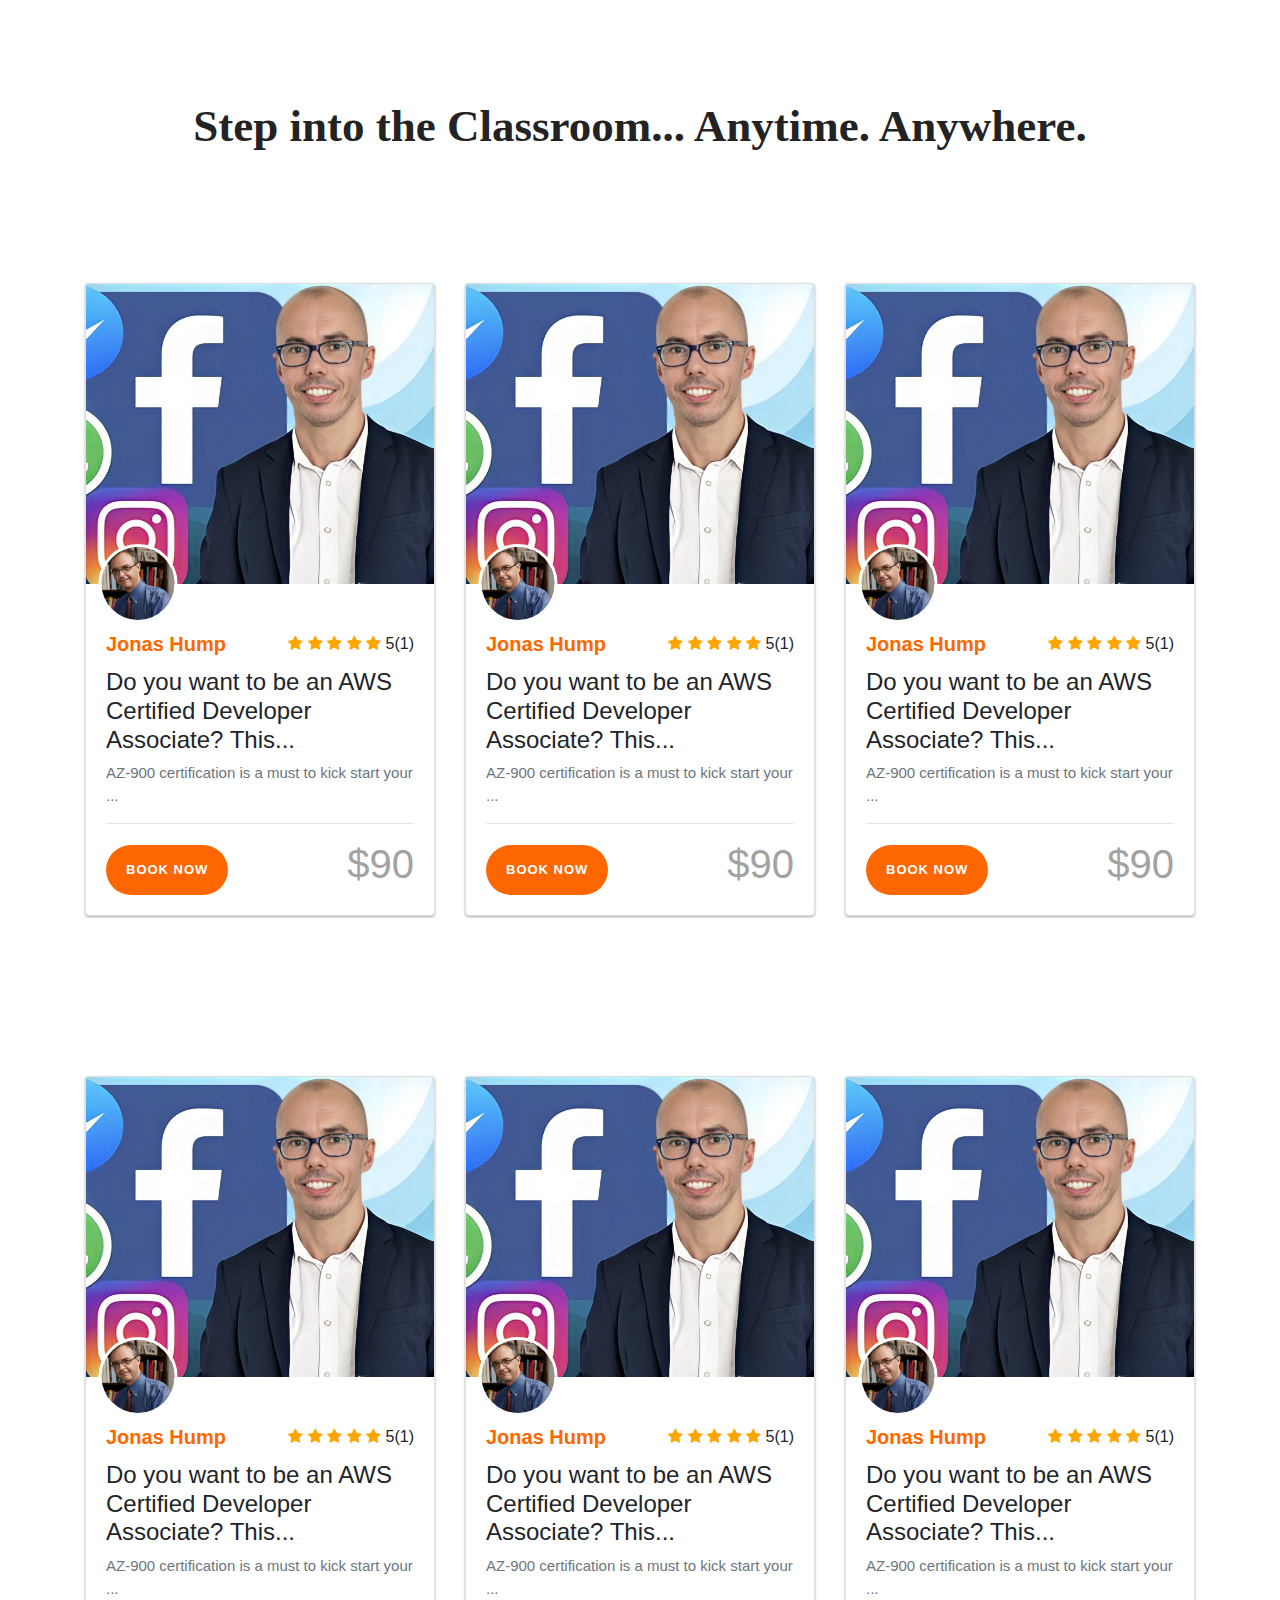
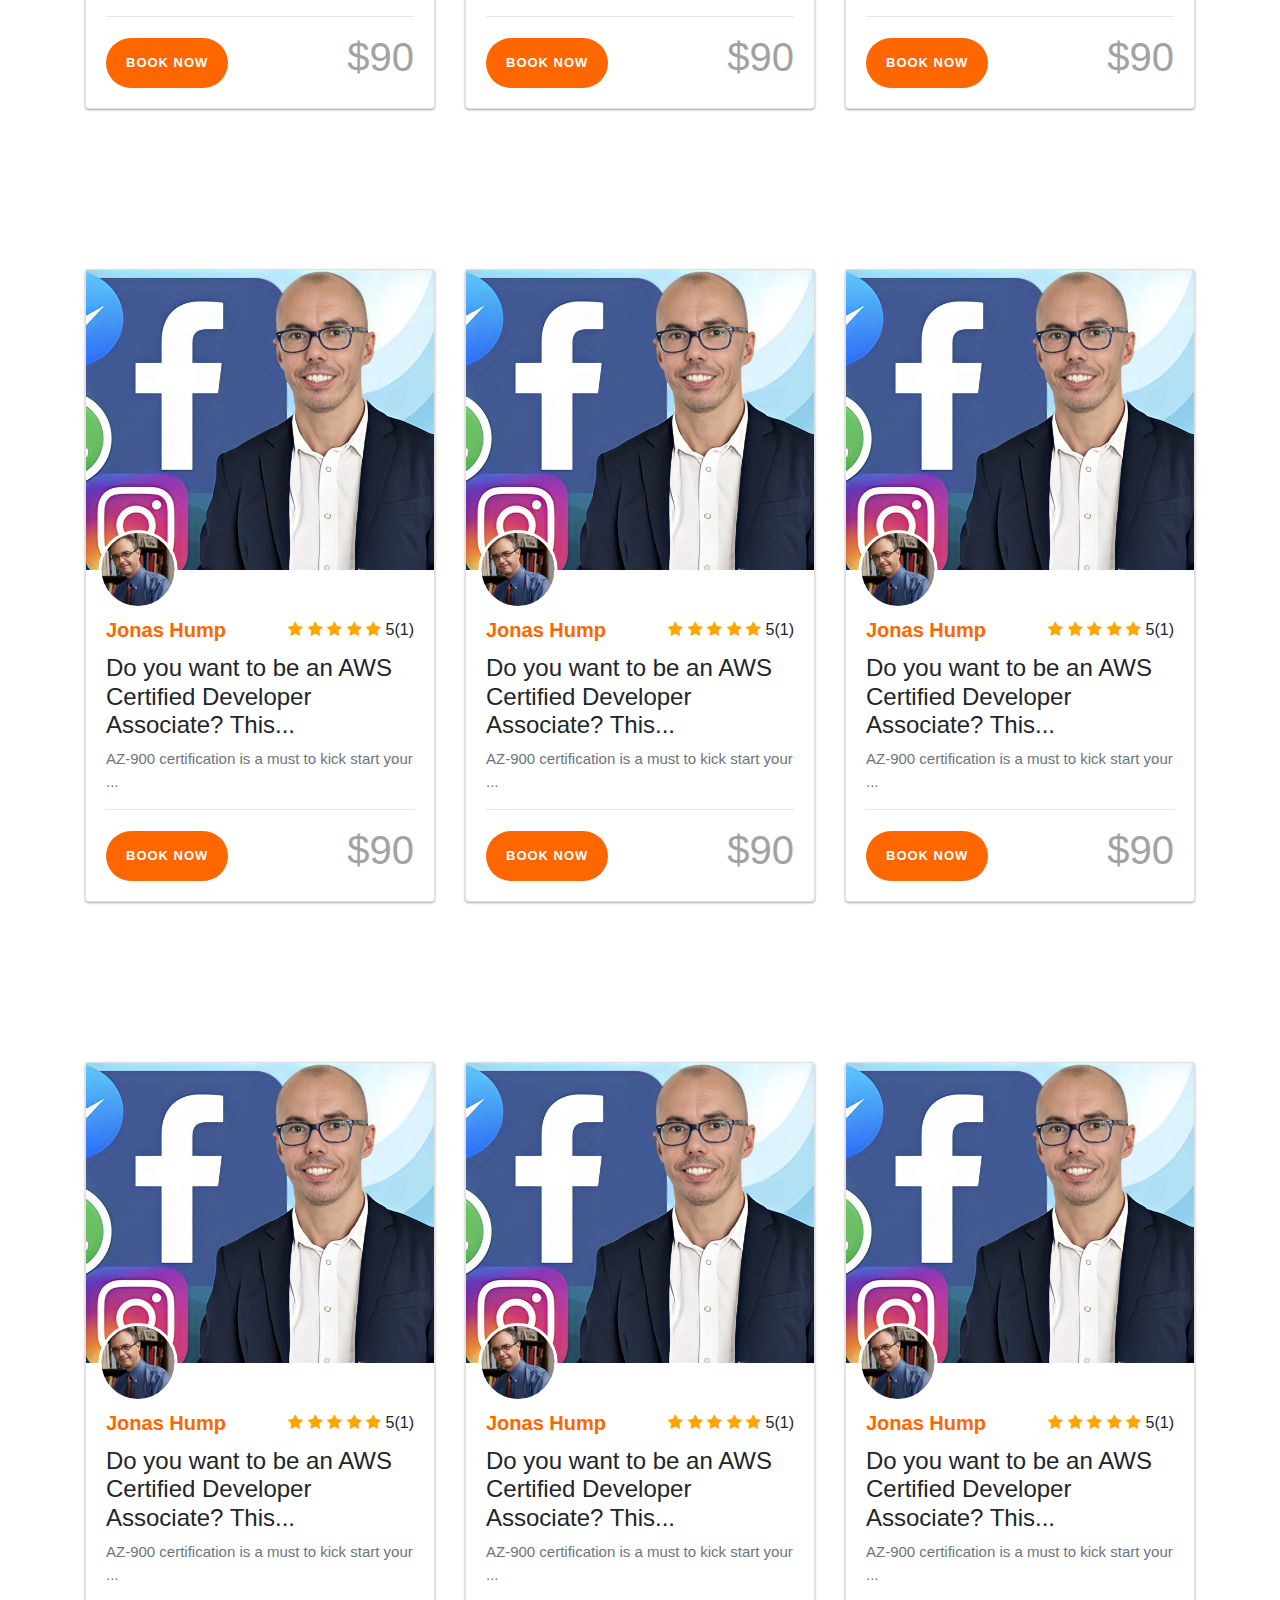
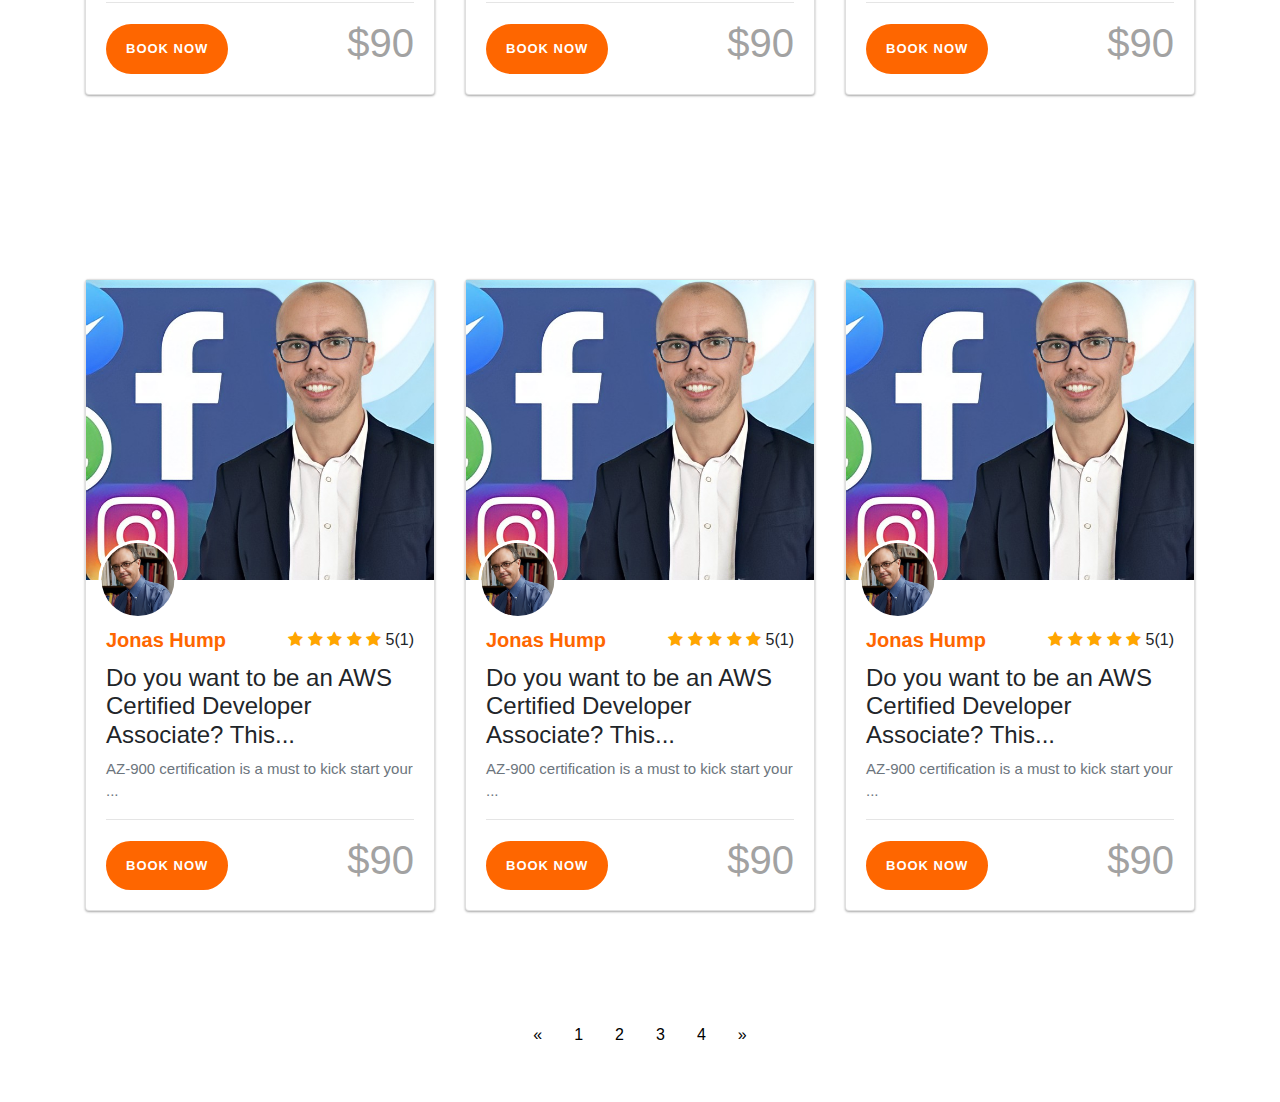
<file: site/class.html>
<!DOCTYPE html>
<html lang="en">
<head>
  <title>global</title>
 <meta charset="utf-8">
  <meta name="viewport" content="width=device-width, initial-scale=1">
  <link rel="stylesheet" href="https://cdn.jsdelivr.net/npm/bootstrap@4.6.1/dist/css/bootstrap.min.css">
  <script src="https://cdn.jsdelivr.net/npm/jquery@3.6.0/dist/jquery.slim.min.js"></script>
  <script src="https://cdn.jsdelivr.net/npm/popper.js@1.16.1/dist/umd/popper.min.js"></script>
  <script src="https://cdn.jsdelivr.net/npm/bootstrap@4.6.1/dist/js/bootstrap.bundle.min.js"></script>
  <link rel="stylesheet" href="https://cdnjs.cloudflare.com/ajax/libs/font-awesome/4.7.0/css/font-awesome.min.css">
</head>
<style>
body{
    font-family: 'Open Sans', sans-serif;
}
*:hover{
    -webkit-transition: all 1s ease;
    transition: all 1s ease;
}
section{
    float:left;
    width:100%;
    background: #fff;
    padding:40px 0;
    margin-top: 29px;
   
}
h1{
	float:left; 
	width:100%; 
	color:#232323; 
	margin-bottom:30px; 
	font-size: 14px;
}
h1 span{
	font-family: 'Libre Baskerville', serif; 
	display:block; 
	font-size:45px;
	 text-transform:none;
	  margin-bottom:20px; 
	  margin-top:30px; 
	  font-weight:700
	}



.profile-card-2 .card-img-block{
    float:left;
    width:100%;
    height:300px;
    overflow:hidden;

}
.profile-card-2 .card-body{
    position:relative;
}
.profile-card-2 .profile {
  border-radius: 50%;
  position: absolute;
  top: -40px;
  left: 15%;
  max-width: 79px;
  border: 3px solid rgba(255, 255, 255, 1);
  -webkit-transform: translate(-50%, 0%);
  transform: translate(-50%, 0%);
}
.profile-card-2 h5{
    font-weight:600;
    color:#fe6600;
}
.profile-card-2 .star{
	float: right;
}

.profile-card-2 .card-text{
    font-weight:300;
    font-size:15px;
}

 h3 {
    margin: 0;
    padding: 0;
    font-size: 2.5em;
    color: #a2a2a2;
    float: right;
}
 button {
    background: #fe6600;
    color: #fff;
    border: none;
    outline: none;
    padding: 15px 20px;
    margin-top: 5px;
    font-size: 13px;
    letter-spacing: 1px;
    text-transform: uppercase;
    font-weight: 600;
    border-radius: 40px;
    float: left;
}

.checked {
  color: orange;
}

.pagination {
  display: inline-block;
}

.pagination a {
  color: black;
  float: left;
  padding: 8px 16px;
  text-decoration: none;
}

.wrap {
  height: 100%; 
}
.card {
  display: flex;
  flex: 0 0 auto;
  background: #fff;
  max-width: 700px;
  margin: 80px 0;
  border-radius:;
  box-shadow: 0 1px 3px rgba(0,0,0,0.12), 0 1px 2px rgba(0,0,0,0.24);
}



@media (max-width: 790px) {
  body {
    overflow-x: hidden;
  }
  .wrap {
    margin-left: 20px;
    margin-right: 20px;
  }
  .card {
    flex-direction: column;
    margin-top: 50px;
    margin-bottom: 50px;
  }
 
}


</style>
<body>

<section>
    <div class="container">
    	<div class="row">
    	 <h1 class="text-center"><span>Step into the Classroom...
Anytime. Anywhere.</span></h1>

    		
    		<div class="col-md-4">
    		    <div class="card profile-card-2">
                    <div class="card-img-block">
                        <img class="img-fluid" src="class.jpg">
                    </div>
                    <div class="card-body pt-5">
                        <img src="cll.png" alt="profile-image" class="profile"/>
                        <div class="star">
                    <span class="fa fa-star checked"></span>
                     <span class="fa fa-star checked"></span>
                    <span class="fa fa-star checked"></span>
                    <span class="fa fa-star checked"></span>
                    <span class="fa fa-star checked"></span> 5(1)</div>
                        <h5 class="card-title">Jonas Hump</h5>
                       
                       
                       <h4>Do you want to be an AWS Certified Developer Associate? This...</h4>
                        <p class="card-text text-muted">AZ-900 certification is a must to kick start your ...</p>
                        <hr>
                        <div class="icon-block"><button>Book Now</button>
                <h3>$90</h3></div>
                    </div>
                </div>
    		</div>
    		<div class="col-md-4">
    		    <div class="card profile-card-2">
                    <div class="card-img-block">
                        <img class="img-fluid" src="class.jpg">
                    </div>
                    <div class="card-body pt-5">
                        <img src="cll.png" alt="profile-image" class="profile"/>
                        <div class="star">
                    <span class="fa fa-star checked"></span>
                     <span class="fa fa-star checked"></span>
                    <span class="fa fa-star checked"></span>
                    <span class="fa fa-star checked"></span>
                    <span class="fa fa-star checked"></span> 5(1)</div>
                        <h5 class="card-title">Jonas Hump</h5>
                       
                       
                       <h4>Do you want to be an AWS Certified Developer Associate? This...</h4>
                        <p class="card-text text-muted">AZ-900 certification is a must to kick start your ...</p>
                        <hr>
                        <div class="icon-block"><button>Book Now</button>
                <h3>$90</h3></div>
                    </div>
                </div>
                
    		</div>
    		<div class="col-md-4">
    		    <div class="card profile-card-2">
                    <div class="card-img-block">
                        <img class="img-fluid" src="class.jpg">
                    </div>
                    <div class="card-body pt-5">
                        <img src="cll.png" alt="profile-image" class="profile"/>
                        <div class="star">
                    <span class="fa fa-star checked"></span>
                     <span class="fa fa-star checked"></span>
                    <span class="fa fa-star checked"></span>
                    <span class="fa fa-star checked"></span>
                    <span class="fa fa-star checked"></span> 5(1)</div>
                        <h5 class="card-title">Jonas Hump</h5>
                       
                       
                       <h4>Do you want to be an AWS Certified Developer Associate? This...</h4>
                        <p class="card-text text-muted">AZ-900 certification is a must to kick start your ...</p>
                        <hr>
                        <div class="icon-block"><button>Book Now</button>
                <h3>$90</h3></div>
                    </div>
                </div>
                
    		</div>
    		<div class="col-md-4">
    		    <div class="card profile-card-2">
                    <div class="card-img-block">
                        <img class="img-fluid" src="class.jpg">
                    </div>
                    <div class="card-body pt-5">
                        <img src="cll.png" alt="profile-image" class="profile"/>
                        <div class="star">
                    <span class="fa fa-star checked"></span>
                     <span class="fa fa-star checked"></span>
                    <span class="fa fa-star checked"></span>
                    <span class="fa fa-star checked"></span>
                    <span class="fa fa-star checked"></span> 5(1)</div>
                        <h5 class="card-title">Jonas Hump</h5>
                       
                       
                       <h4>Do you want to be an AWS Certified Developer Associate? This...</h4>
                        <p class="card-text text-muted">AZ-900 certification is a must to kick start your ...</p>
                        <hr>
                        <div class="icon-block"><button>Book Now</button>
                <h3>$90</h3></div>
                    </div>
                </div>
                
    		</div>
    		<div class="col-md-4">
    		    <div class="card profile-card-2">
                    <div class="card-img-block">
                        <img class="img-fluid" src="class.jpg">
                    </div>
                    <div class="card-body pt-5">
                        <img src="cll.png" alt="profile-image" class="profile"/>
                        <div class="star">
                    <span class="fa fa-star checked"></span>
                     <span class="fa fa-star checked"></span>
                    <span class="fa fa-star checked"></span>
                    <span class="fa fa-star checked"></span>
                    <span class="fa fa-star checked"></span> 5(1)</div>
                        <h5 class="card-title">Jonas Hump</h5>
                       
                       
                       <h4>Do you want to be an AWS Certified Developer Associate? This...</h4>
                        <p class="card-text text-muted">AZ-900 certification is a must to kick start your ...</p>
                        <hr>
                        <div class="icon-block"><button>Book Now</button>
                <h3>$90</h3></div>
                    </div>
                </div>
                
    		</div>
    		<div class="col-md-4">
    		    <div class="card profile-card-2">
                    <div class="card-img-block">
                        <img class="img-fluid" src="class.jpg">
                    </div>
                    <div class="card-body pt-5">
                        <img src="cll.png" alt="profile-image" class="profile"/>
                        <div class="star">
                    <span class="fa fa-star checked"></span>
                     <span class="fa fa-star checked"></span>
                    <span class="fa fa-star checked"></span>
                    <span class="fa fa-star checked"></span>
                    <span class="fa fa-star checked"></span> 5(1)</div>
                        <h5 class="card-title">Jonas Hump</h5>
                       
                       
                       <h4>Do you want to be an AWS Certified Developer Associate? This...</h4>
                        <p class="card-text text-muted">AZ-900 certification is a must to kick start your ...</p>
                        <hr>
                        <div class="icon-block"><button>Book Now</button>
                <h3>$90</h3></div>
                    </div>
                </div>
                
    		</div>
    		<div class="col-md-4">
    		    <div class="card profile-card-2">
                    <div class="card-img-block">
                        <img class="img-fluid" src="class.jpg">
                    </div>
                    <div class="card-body pt-5">
                        <img src="cll.png" alt="profile-image" class="profile"/>
                        <div class="star">
                    <span class="fa fa-star checked"></span>
                     <span class="fa fa-star checked"></span>
                    <span class="fa fa-star checked"></span>
                    <span class="fa fa-star checked"></span>
                    <span class="fa fa-star checked"></span> 5(1)</div>
                        <h5 class="card-title">Jonas Hump</h5>
                       
                       
                       <h4>Do you want to be an AWS Certified Developer Associate? This...</h4>
                        <p class="card-text text-muted">AZ-900 certification is a must to kick start your ...</p>
                        <hr>
                        <div class="icon-block"><button>Book Now</button>
                <h3>$90</h3></div>
                    </div>
                </div>
                
    		</div>
    		<div class="col-md-4">
    		    <div class="card profile-card-2">
                    <div class="card-img-block">
                        <img class="img-fluid" src="class.jpg">
                    </div>
                    <div class="card-body pt-5">
                        <img src="cll.png" alt="profile-image" class="profile"/>
                        <div class="star">
                    <span class="fa fa-star checked"></span>
                     <span class="fa fa-star checked"></span>
                    <span class="fa fa-star checked"></span>
                    <span class="fa fa-star checked"></span>
                    <span class="fa fa-star checked"></span> 5(1)</div>
                        <h5 class="card-title">Jonas Hump</h5>
                       
                       
                       <h4>Do you want to be an AWS Certified Developer Associate? This...</h4>
                        <p class="card-text text-muted">AZ-900 certification is a must to kick start your ...</p>
                        <hr>
                        <div class="icon-block"><button>Book Now</button>
                <h3>$90</h3></div>
                    </div>
                </div>
                
    		</div>
    		    	<div class="col-md-4">
    		    <div class="card profile-card-2">
                    <div class="card-img-block">
                        <img class="img-fluid" src="class.jpg">
                    </div>
                    <div class="card-body pt-5">
                        <img src="cll.png" alt="profile-image" class="profile"/>
                        <div class="star">
                    <span class="fa fa-star checked"></span>
                     <span class="fa fa-star checked"></span>
                    <span class="fa fa-star checked"></span>
                    <span class="fa fa-star checked"></span>
                    <span class="fa fa-star checked"></span> 5(1)</div>
                        <h5 class="card-title">Jonas Hump</h5>
                       
                       
                       <h4>Do you want to be an AWS Certified Developer Associate? This...</h4>
                        <p class="card-text text-muted">AZ-900 certification is a must to kick start your ...</p>
                        <hr>
                        <div class="icon-block"><button>Book Now</button>
                <h3>$90</h3></div>
                    </div>
                </div>
                
    		</div>
    		<div class="col-md-4">
    		    <div class="card profile-card-2">
                    <div class="card-img-block">
                        <img class="img-fluid" src="class.jpg">
                    </div>
                    <div class="card-body pt-5">
                        <img src="cll.png" alt="profile-image" class="profile"/>
                        <div class="star">
                    <span class="fa fa-star checked"></span>
                     <span class="fa fa-star checked"></span>
                    <span class="fa fa-star checked"></span>
                    <span class="fa fa-star checked"></span>
                    <span class="fa fa-star checked"></span> 5(1)</div>
                        <h5 class="card-title">Jonas Hump</h5>
                       
                       
                       <h4>Do you want to be an AWS Certified Developer Associate? This...</h4>
                        <p class="card-text text-muted">AZ-900 certification is a must to kick start your ...</p>
                        <hr>
                        <div class="icon-block"><button>Book Now</button>
                <h3>$90</h3></div>
                    </div>
                </div>
                
    		</div>
    		<div class="col-md-4">
    		    <div class="card profile-card-2">
                    <div class="card-img-block">
                        <img class="img-fluid" src="class.jpg">
                    </div>
                    <div class="card-body pt-5">
                        <img src="cll.png" alt="profile-image" class="profile"/>
                        <div class="star">
                    <span class="fa fa-star checked"></span>
                     <span class="fa fa-star checked"></span>
                    <span class="fa fa-star checked"></span>
                    <span class="fa fa-star checked"></span>
                    <span class="fa fa-star checked"></span> 5(1)</div>
                        <h5 class="card-title">Jonas Hump</h5>
                       
                       
                       <h4>Do you want to be an AWS Certified Developer Associate? This...</h4>
                        <p class="card-text text-muted">AZ-900 certification is a must to kick start your ...</p>
                        <hr>
                        <div class="icon-block"><button>Book Now</button>
                <h3>$90</h3></div>
                    </div>
                </div>
                
    		</div>
    		<div class="col-md-4">
    		    <div class="card profile-card-2">
                    <div class="card-img-block">
                        <img class="img-fluid" src="class.jpg">
                    </div>
                    <div class="card-body pt-5">
                        <img src="cll.png" alt="profile-image" class="profile"/>
                        <div class="star">
                    <span class="fa fa-star checked"></span>
                     <span class="fa fa-star checked"></span>
                    <span class="fa fa-star checked"></span>
                    <span class="fa fa-star checked"></span>
                    <span class="fa fa-star checked"></span> 5(1)</div>
                        <h5 class="card-title">Jonas Hump</h5>
                       
                       
                       <h4>Do you want to be an AWS Certified Developer Associate? This...</h4>
                        <p class="card-text text-muted">AZ-900 certification is a must to kick start your ...</p>
                        <hr>
                        <div class="icon-block"><button>Book Now</button>
                <h3>$90</h3></div>
                    </div>
                </div>
                
    		</div>
    		</div>
    	</div>
    		
<br> <div class="container">
    	<div class="row">
    		<div class="col-md-4">
    		    <div class="card profile-card-2">
                    <div class="card-img-block">
                        <img class="img-fluid" src="class.jpg">
                    </div>
                    <div class="card-body pt-5">
                        <img src="cll.png" alt="profile-image" class="profile"/>
                        <div class="star">
                    <span class="fa fa-star checked"></span>
                     <span class="fa fa-star checked"></span>
                    <span class="fa fa-star checked"></span>
                    <span class="fa fa-star checked"></span>
                    <span class="fa fa-star checked"></span> 5(1)</div>
                        <h5 class="card-title">Jonas Hump</h5>
                       
                       
                       <h4>Do you want to be an AWS Certified Developer Associate? This...</h4>
                        <p class="card-text text-muted">AZ-900 certification is a must to kick start your ...</p>
                        <hr>
                        <div class="icon-block"><button>Book Now</button>
                <h3>$90</h3></div>
                    </div>
                </div>
                
    		</div>
    		<div class="col-md-4">
    		    <div class="card profile-card-2">
                    <div class="card-img-block">
                        <img class="img-fluid" src="class.jpg">
                    </div>
                    <div class="card-body pt-5">
                        <img src="cll.png" alt="profile-image" class="profile"/>
                        <div class="star">
                    <span class="fa fa-star checked"></span>
                     <span class="fa fa-star checked"></span>
                    <span class="fa fa-star checked"></span>
                    <span class="fa fa-star checked"></span>
                    <span class="fa fa-star checked"></span> 5(1)</div>
                        <h5 class="card-title">Jonas Hump</h5>
                       
                       
                       <h4>Do you want to be an AWS Certified Developer Associate? This...</h4>
                        <p class="card-text text-muted">AZ-900 certification is a must to kick start your ...</p>
                        <hr>
                        <div class="icon-block"><button>Book Now</button>
                <h3>$90</h3></div>
                    </div>
                </div>
                
    		</div>
    		<div class="col-md-4">
    		    <div class="card profile-card-2">
                    <div class="card-img-block">
                        <img class="img-fluid" src="class.jpg">
                    </div>
                    <div class="card-body pt-5">
                        <img src="cll.png" alt="profile-image" class="profile"/>
                        <div class="star">
                    <span class="fa fa-star checked"></span>
                     <span class="fa fa-star checked"></span>
                    <span class="fa fa-star checked"></span>
                    <span class="fa fa-star checked"></span>
                    <span class="fa fa-star checked"></span> 5(1)</div>
                        <h5 class="card-title">Jonas Hump</h5>
                       
                       
                       <h4>Do you want to be an AWS Certified Developer Associate? This...</h4>
                        <p class="card-text text-muted">AZ-900 certification is a must to kick start your ...</p>
                        <hr>
                        <div class="icon-block"><button>Book Now</button>
                <h3>$90</h3></div>
                    </div>
                </div>
                
    		</div>
    	</div>
     <br>
<center>
  <div class="pagination">
    <a href="#">&laquo;</a>
    <a href="#">1</a>
    <a href="#">2</a>
    <a href="#">3</a>
    <a href="#">4</a>
    <a href="#">&raquo;</a>
</div>
</center>
</div>

</section>
</body>
</html>
</file>
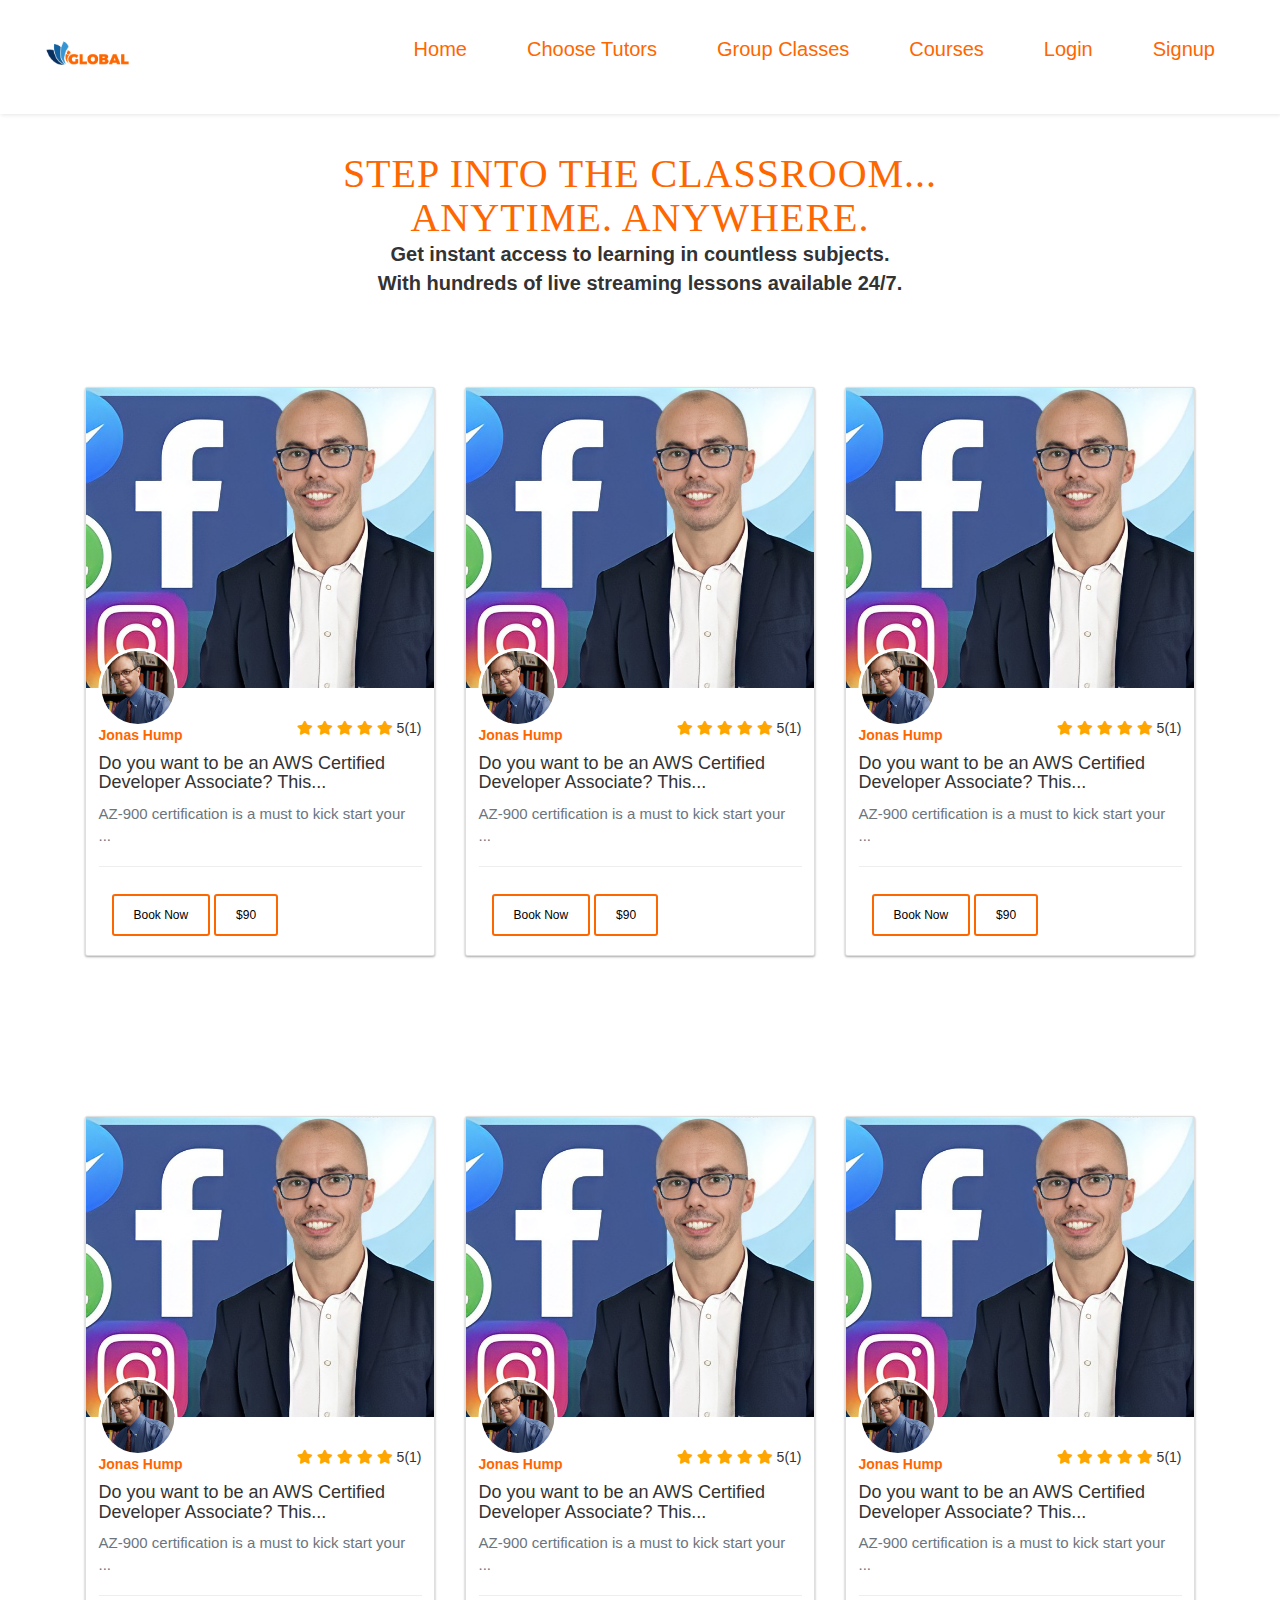
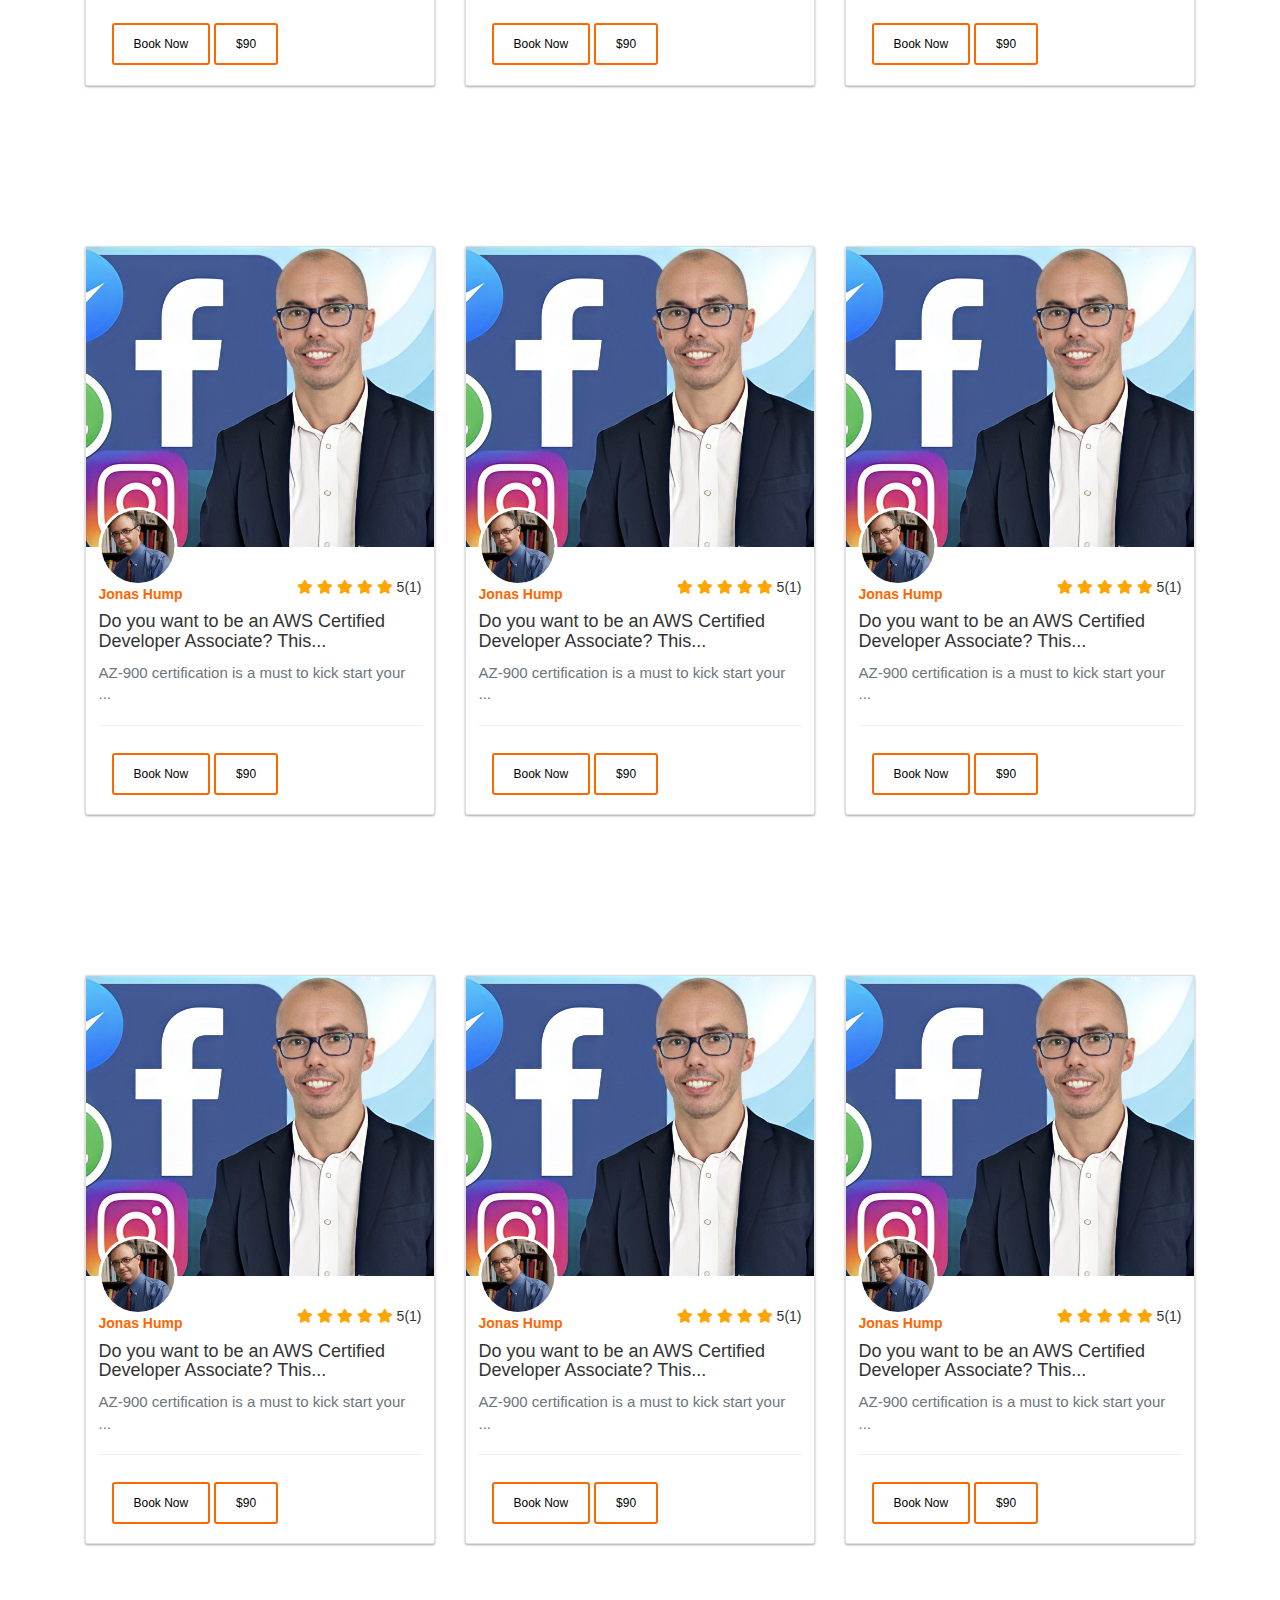
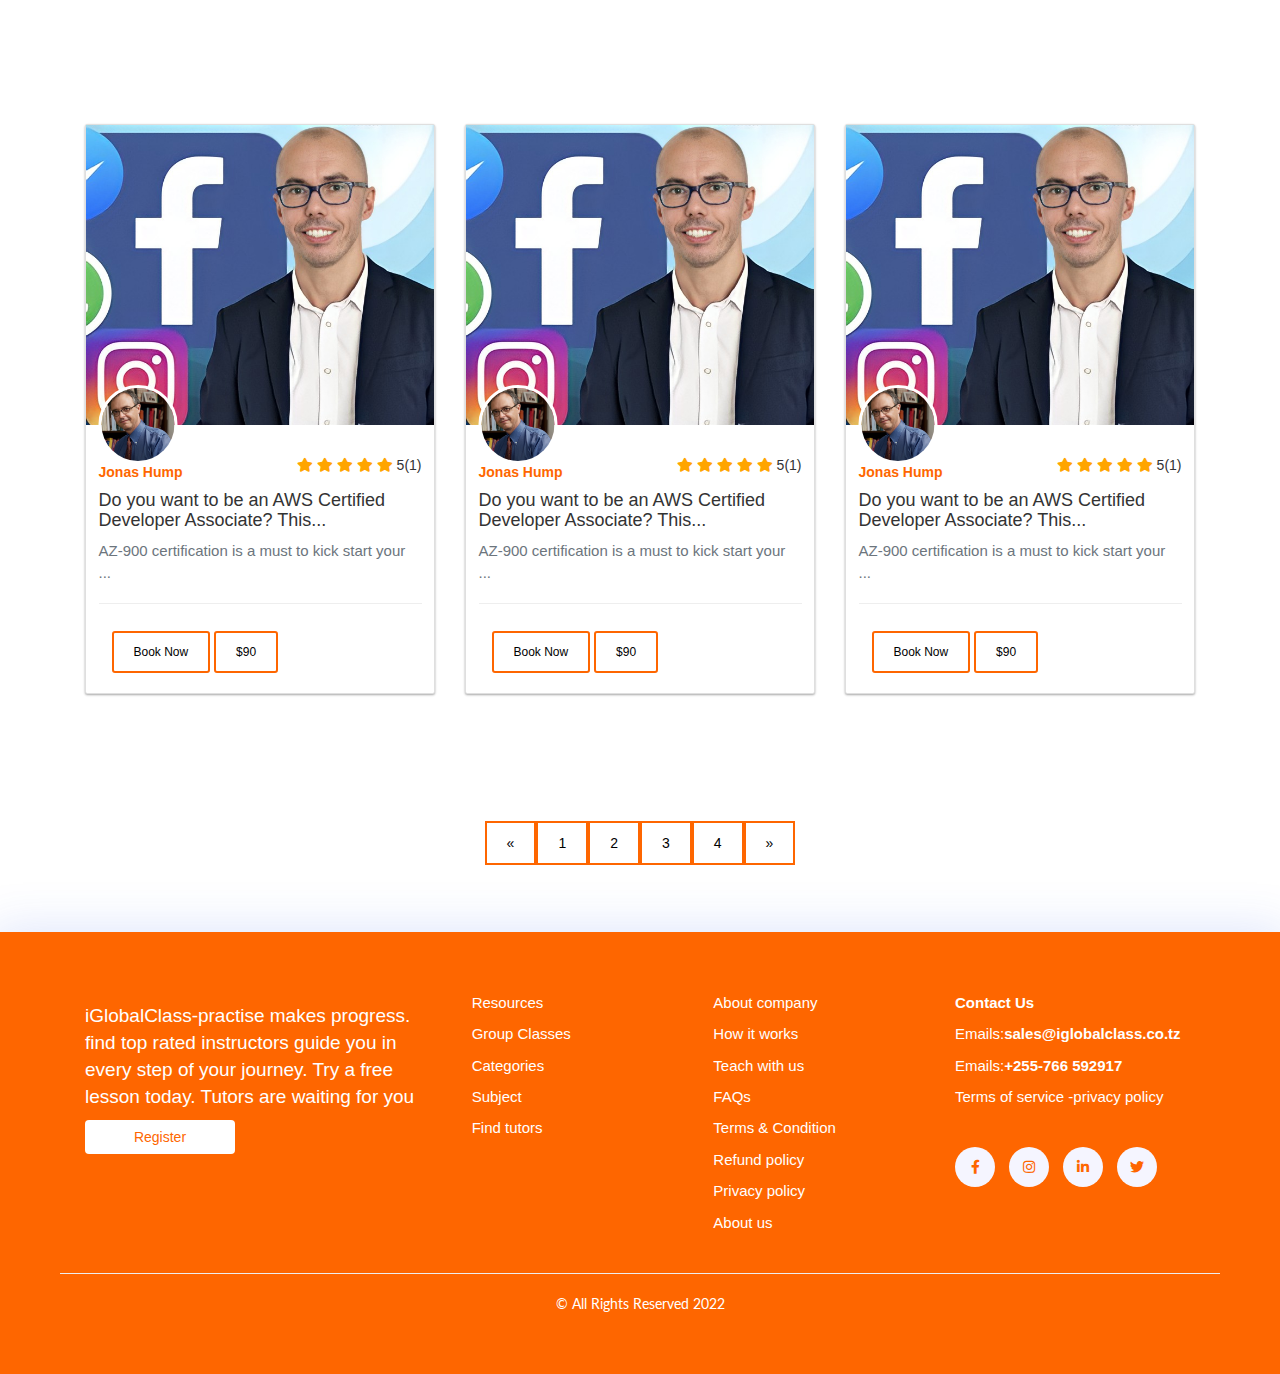
<file: site/clss.html>
<!DOCTYPE html>
<html lang="en">
<head>
  <title>global</title>
 <meta charset="utf-8">
  <meta name="viewport" content="width=device-width, initial-scale=1">
  <link rel="stylesheet" href="https://cdn.jsdelivr.net/npm/bootstrap@4.6.1/dist/css/bootstrap.min.css">
  <script src="https://cdn.jsdelivr.net/npm/jquery@3.6.0/dist/jquery.slim.min.js"></script>
  <script src="https://cdn.jsdelivr.net/npm/popper.js@1.16.1/dist/umd/popper.min.js"></script>
  <script src="https://cdn.jsdelivr.net/npm/bootstrap@4.6.1/dist/js/bootstrap.bundle.min.js"></script>
  <link rel="stylesheet" href="https://cdnjs.cloudflare.com/ajax/libs/font-awesome/4.7.0/css/font-awesome.min.css">
   <link rel="stylesheet" href="https://maxcdn.bootstrapcdn.com/bootstrap/3.4.1/css/bootstrap.min.css">
  <script src="https://ajax.googleapis.com/ajax/libs/jquery/3.6.0/jquery.min.js"></script>
  <link rel="stylesheet" href="https://cdnjs.cloudflare.com/ajax/libs/font-awesome/4.7.0/css/font-awesome.min.css">
<link href="https://fonts.googleapis.com/css?family=Lato|Nanum+Gothic:700|Raleway&display=swap" rel="stylesheet">
   <link href="https://cdnjs.cloudflare.com/ajax/libs/font-awesome/5.9.0/css/all.css" rel="stylesheet">

</head>
<style>
body{
    font-family: 'Open Sans', sans-serif;
}


.header {
  background-color: #fff;
  box-shadow: 1px 1px 4px 0 rgba(0,0,0,.1);
  position: fixed;
  width: 100%;
  z-index: 1;
  padding: 1.5rem 3.5rem;
  top: 0;
  left: 0;
}

.header ul {
  margin: 0;
  padding: 0;
  list-style: none;
  overflow: hidden;
  background-color: #fff;
}

.header li a {
  display: block;
  padding: 20px 20px;
  text-decoration: none;
  color: #fe6600;
  font-size: 20px;
}

.header li a:hover,
.header .menu-btn:hover {
  background-color: #fe6600;
  color: white;
}

.header .logo img {
  width:7.5em;

}


.header .menu {
  clear: both;
  max-height: 0;
  transition: max-height .2s ease-out;
}


.header .menu-icon {
  cursor: pointer;
  display: inline-block;
  float: right;
  padding: 28px 20px;
  position: relative;
  user-select: none;
}

.header .menu-icon .navicon {
  background: #fe6600;
  display: block;
  height: 2px;
  position: relative;
  transition: background .2s ease-out;
  width: 18px;
}

.header .menu-icon .navicon:before,
.header .menu-icon .navicon:after {
  background: #fe6600;
  content: '';
  display: block;
  height: 100%;
  position: absolute;
  transition: all .2s ease-out;
  width: 100%;
}

.header .menu-icon .navicon:before {
  top: 5px;
}

.header .menu-icon .navicon:after {
  top: -5px;
}



.header .menu-btn {
  display: none;
}

.header .menu-btn:checked ~ .menu {
  max-height: 400px;
}

.header .menu-btn:checked ~ .menu-icon .navicon {
  background: transparent;
}

.header .menu-btn:checked ~ .menu-icon .navicon:before {
  transform: rotate(-45deg);
}

.header .menu-btn:checked ~ .menu-icon .navicon:after {
  transform: rotate(45deg);
}

.header .menu-btn:checked ~ .menu-icon:not(.steps) .navicon:before,
.header .menu-btn:checked ~ .menu-icon:not(.steps) .navicon:after {
  top: 0;
}



@media (min-width: 48em) {
  .header li {
    float: left;
  }
  .header li a {
    padding: 20px 30px;
  }
  .header .menu {
    clear: none;
    float: right;
    max-height: none;
  }
  .header .menu-icon {
    display: none;
  }

}


.btn a:link, .btn a:visited {
  background-color: white;
  color: black;
  border: 2px solid #fe6600;
  padding: 10px 20px;
  text-align: center;
  text-decoration: none;
  display: inline-block;
}

 .btn a:hover, .btn a:active {
  background-color: #fe6600;
  color: white;
  font-size:13px;
}





*:hover{
    -webkit-transition: all 1s ease;
    transition: all 1s ease;
}
section{
    float:left;
    width:100%;
    background: #fff;
    padding:40px 0;
    margin-top: 29px;
   
}
h1 {
  position: relative;
  padding: 0;
  margin: 0;
  font-family: "Raleway", sans-serif;
  font-weight: 300;
  font-size: 30px;
  color: #080808;
  -webkit-transition: all 0.4s ease 0s;
  -o-transition: all 0.4s ease 0s;
  transition: all 0.4s ease 0s;
}

h1 span {
  display: block;
  font-size: 0.5em;
  line-height: 1.3;
}
h1 em {
  font-style: normal;
  font-weight: 600;
}

.nine h1 {
  padding-top: 43px;
  text-align:center;
   font-size:40px; 
  text-transform:uppercase; 
  color:#fe6600; 
  letter-spacing:1px; 
  font-family:"Playfair Display", serif; font-weight:400;
}


.nine p{
  text-align: center;
  font-weight: bolder;
  font-size: 20px;
}

.profile-card-2 .card-img-block{
    float:left;
    width:100%;
    height:300px;
    overflow:hidden;

}
.profile-card-2 .card-body{
    position:relative;
}
.profile-card-2 .profile {
  border-radius: 50%;
  position: absolute;
  top: -40px;
  left: 15%;
  max-width: 79px;
  border: 3px solid rgba(255, 255, 255, 1);
  -webkit-transform: translate(-50%, 0%);
  transform: translate(-50%, 0%);
}
.profile-card-2 h5{
    font-weight:600;
    color:#fe6600;
}
.profile-card-2 .star{
	float: right;
}

.profile-card-2 .card-text{
    font-weight:300;
    font-size:15px;
}


.checked {
  color: orange;
}

.pagination {
  display: inline-block;
}

.pagination a {
  color: black;
  float: left;
  padding: 8px 16px;
  text-decoration: none;
}

.wrap {
  height: 100%; 
}
.card {
  display: flex;
  flex: 0 0 auto;
  background: #fff;
  max-width: 700px;
  margin: 80px 0;
  border-radius:;
  box-shadow: 0 1px 3px rgba(0,0,0,0.12), 0 1px 2px rgba(0,0,0,0.24);
}



@media (max-width: 790px) {
  body {
    overflow-x: hidden;
  }
  .wrap {
    margin-left: 20px;
    margin-right: 20px;
  }
  .card {
    flex-direction: column;
    margin-top: 50px;
    margin-bottom: 50px;
  }
}
 
.footer_area {
    position: relative;
    z-index: 1;
    background-color: #fe6600;
    overflow: hidden;
webkit-box-shadow: 0 8px 48px 8px rgba(47, 91, 234, 0.175);
    box-shadow: 0 8px 48px 8px rgba(47, 91, 234, 0.175);
    padding:60px;
}
.footer_area .row {
    margin-left: -25px;
    margin-right: -25px;
}
.footer_area .row .col,
.footer_area .row .col-1,
.footer_area .row .col-10,
.footer_area .row .col-11,
.footer_area .row .col-12,
.footer_area .row .col-2,
.footer_area .row .col-3,
.footer_area .row .col-4,
.footer_area .row .col-5,
.footer_area .row .col-6,
.footer_area .row .col-7,
.footer_area .row .col-8,
.footer_area .row .col-9,
.footer_area .row .col-auto,
.footer_area .row .col-lg,
.footer_area .row .col-lg-1,
.footer_area .row .col-lg-10,
.footer_area .row .col-lg-11,
.footer_area .row .col-lg-12,
.footer_area .row .col-lg-2,
.footer_area .row .col-lg-3,
.footer_area .row .col-lg-4,
.footer_area .row .col-lg-5,
.footer_area .row .col-lg-6,
.footer_area .row .col-lg-7,
.footer_area .row .col-lg-8,
.footer_area .row .col-lg-9,
.footer_area .row .col-lg-auto,
.footer_area .row .col-md,
.footer_area .row .col-md-1,
.footer_area .row .col-md-10,
.footer_area .row .col-md-11,
.footer_area .row .col-md-12,
.footer_area .row .col-md-2,
.footer_area .row .col-md-3,
.footer_area .row .col-md-4,
.footer_area .row .col-md-5,
.footer_area .row .col-md-6,
.footer_area .row .col-md-7,
.footer_area .row .col-md-8,
.footer_area .row .col-md-9,
.footer_area .row .col-md-auto,
.footer_area .row .col-sm,
.footer_area .row .col-sm-1,
.footer_area .row .col-sm-10,
.footer_area .row .col-sm-11,
.footer_area .row .col-sm-12,
.footer_area .row .col-sm-2,
.footer_area .row .col-sm-3,
.footer_area .row .col-sm-4,
.footer_area .row .col-sm-5,
.footer_area .row .col-sm-6,
.footer_area .row .col-sm-7,
.footer_area .row .col-sm-8,
.footer_area .row .col-sm-9,
.footer_area .row .col-sm-auto,
.footer_area .row .col-xl,
.footer_area .row .col-xl-1,
.footer_area .row .col-xl-10,
.footer_area .row .col-xl-11,
.footer_area .row .col-xl-12,
.footer_area .row .col-xl-2,
.footer_area .row .col-xl-3,
.footer_area .row .col-xl-4,
.footer_area .row .col-xl-5,
.footer_area .row .col-xl-6,
.footer_area .row .col-xl-7,
.footer_area .row .col-xl-8,
.footer_area .row .col-xl-9,
.footer_area .row .col-xl-auto {
    padding-right: 25px;
    padding-left: 25px;
}

.single-footer-widget {
    position: relative;
    z-index: 1;
}

.single-footer-widget .footer_menu li a {
    color: #ffffff;
    margin-bottom: 1rem;
    display: block;
    font-size: 1.5rem;
}
.single-footer-widget .footer_menu li a:hover,
.single-footer-widget .footer_menu li a:focus {
    color: #3f43fd;
}
.single-footer-widget .footer_menu li:last-child a {
    margin-bottom: 0;
}

.footer_social_area {
    position: relative;
    z-index: 1;
}
.footer_social_area a {
    border-radius: 50%;
    height: 40px;
    text-align: center;
    width: 40px;
    display: inline-block;
    background-color: #f5f5ff;
    line-height: 40px;
    -webkit-box-shadow: none;
    box-shadow: none;
    margin-right: 10px;
}
.footer_social_area a i {
    line-height: 36px;
    color: #fe6600;
}
.footer_social_area a:hover,
.footer_social_area a:focus {
    color: #ffffff;
}

@-webkit-keyframes bi-cycle {
    0% {
        left: 0;
    }
    100% {
        left: 100%;
    }
}

@keyframes bi-cycle {
    0% {
        left: 0;
    }
    100% {
        left: 100%;
    }
}
ol li, ul li {
    list-style: none;
}

ol, ul {
    margin: 0;
    padding: 0;
}
   

   
}


.btn {
  border-radius: 4px;
  background-color: #ffffff;
  border: none;
  color: #fe6600;
  text-align: center;
  font-size: 17px;
  padding: 15px;
  width: 170px;
  transition: all 0.5s;
  cursor: pointer;
  margin: 5px;
}

.btn span {
  cursor: pointer;
  display: inline-block;
  position: relative;
  transition: 0.5s;
}

.btn span:after {
  content: '\00bb';
  position: absolute;
  opacity: 0;
  top: 0;
  right: -20px;
  transition: 0.5s;
}

.btn:hover span {
  padding-right: 25px;
}

.btn:hover span:after {
  opacity: 1;
  right: 0;
}


  #copyright {
        text-align: center;
        color:#fff;
        font-family: lato;
    }


</style>
<body>



<header class="header">
  <a href="" class="logo"><img src="global.png"></a>
  <input class="menu-btn" type="checkbox" id="menu-btn" />
  <label class="menu-icon" for="menu-btn"><span class="navicon"></span></label>
  <ul class="menu">
     <li><a href="index.html">Home</a></li>
      <li><a href="tutor.html">Choose Tutors</a></li>
      <li><a href="clss.html">Group Classes</a></li>
      <li><a href="Course.html">Courses</a></li>
      <li><a href="login.html">Login</a></li>
      <li><a href="signup.html">Signup</a></li>
  </ul>
</header>



<section>
    <div class="container">
    	<br>
      <br>
        <div class="nine">
  <h1>Step into the Classroom...<br>
Anytime. Anywhere.
  </h1>

  <p>Get instant access to learning in countless subjects.<br> With hundreds of live streaming lessons available 24/7.</p>
</div>
    		<div class="row">
    		<div class="col-md-4">
    		    <div class="card profile-card-2">
                    <div class="card-img-block">
                        <img class="img-fluid" src="class.jpg">
                    </div>
                    <div class="card-body pt-5">
                        <img src="cll.png" alt="profile-image" class="profile"/>
                        <div class="star">
                    <span class="fa fa-star checked"></span>
                     <span class="fa fa-star checked"></span>
                    <span class="fa fa-star checked"></span>
                    <span class="fa fa-star checked"></span>
                    <span class="fa fa-star checked"></span> 5(1)</div>
                        <h5 class="card-title">Jonas Hump</h5>
                       
                       
                       <h4>Do you want to be an AWS Certified Developer Associate? This...</h4>
                        <p class="card-text text-muted">AZ-900 certification is a must to kick start your ...</p>
                        <hr>
                        <div class="btn">
        <a href="" class=" btn-sm">Book Now</a>
        <a href="" class=" btn-sm">$90</a>
      </div>
                    </div>
                </div>
    		</div>
    		<div class="col-md-4">
    		    <div class="card profile-card-2">
                    <div class="card-img-block">
                        <img class="img-fluid" src="class.jpg">
                    </div>
                    <div class="card-body pt-5">
                        <img src="cll.png" alt="profile-image" class="profile"/>
                        <div class="star">
                    <span class="fa fa-star checked"></span>
                     <span class="fa fa-star checked"></span>
                    <span class="fa fa-star checked"></span>
                    <span class="fa fa-star checked"></span>
                    <span class="fa fa-star checked"></span> 5(1)</div>
                        <h5 class="card-title">Jonas Hump</h5>
                       
                       
                       <h4>Do you want to be an AWS Certified Developer Associate? This...</h4>
                        <p class="card-text text-muted">AZ-900 certification is a must to kick start your ...</p>
                        <hr>
                         <div class="btn">
        <a href="" class=" btn-sm">Book Now</a>
        <a href="" class=" btn-sm">$90</a>
      </div>
                    </div>
                </div>
                
    		</div>
    		<div class="col-md-4">
    		    <div class="card profile-card-2">
                    <div class="card-img-block">
                        <img class="img-fluid" src="class.jpg">
                    </div>
                    <div class="card-body pt-5">
                        <img src="cll.png" alt="profile-image" class="profile"/>
                        <div class="star">
                    <span class="fa fa-star checked"></span>
                     <span class="fa fa-star checked"></span>
                    <span class="fa fa-star checked"></span>
                    <span class="fa fa-star checked"></span>
                    <span class="fa fa-star checked"></span> 5(1)</div>
                        <h5 class="card-title">Jonas Hump</h5>
                       
                       
                       <h4>Do you want to be an AWS Certified Developer Associate? This...</h4>
                        <p class="card-text text-muted">AZ-900 certification is a must to kick start your ...</p>
                        <hr>
                         <div class="btn">
        <a href="" class=" btn-sm">Book Now</a>
        <a href="" class=" btn-sm">$90</a>
      </div>
                    </div>
                </div>
                
    		</div>
    		<div class="col-md-4">
    		    <div class="card profile-card-2">
                    <div class="card-img-block">
                        <img class="img-fluid" src="class.jpg">
                    </div>
                    <div class="card-body pt-5">
                        <img src="cll.png" alt="profile-image" class="profile"/>
                        <div class="star">
                    <span class="fa fa-star checked"></span>
                     <span class="fa fa-star checked"></span>
                    <span class="fa fa-star checked"></span>
                    <span class="fa fa-star checked"></span>
                    <span class="fa fa-star checked"></span> 5(1)</div>
                        <h5 class="card-title">Jonas Hump</h5>
                       
                       
                       <h4>Do you want to be an AWS Certified Developer Associate? This...</h4>
                        <p class="card-text text-muted">AZ-900 certification is a must to kick start your ...</p>
                        <hr>
                         <div class="btn">
        <a href="" class=" btn-sm">Book Now</a>
        <a href="" class=" btn-sm">$90</a>
      </div>
                    </div>
                </div>
                
    		</div>
    		<div class="col-md-4">
    		    <div class="card profile-card-2">
                    <div class="card-img-block">
                        <img class="img-fluid" src="class.jpg">
                    </div>
                    <div class="card-body pt-5">
                        <img src="cll.png" alt="profile-image" class="profile"/>
                        <div class="star">
                    <span class="fa fa-star checked"></span>
                     <span class="fa fa-star checked"></span>
                    <span class="fa fa-star checked"></span>
                    <span class="fa fa-star checked"></span>
                    <span class="fa fa-star checked"></span> 5(1)</div>
                        <h5 class="card-title">Jonas Hump</h5>
                       
                       
                       <h4>Do you want to be an AWS Certified Developer Associate? This...</h4>
                        <p class="card-text text-muted">AZ-900 certification is a must to kick start your ...</p>
                        <hr>
                         <div class="btn">
        <a href="" class=" btn-sm">Book Now</a>
        <a href="" class=" btn-sm">$90</a>
      </div>
                    </div>
                </div>
                
    		</div>
    		<div class="col-md-4">
    		    <div class="card profile-card-2">
                    <div class="card-img-block">
                        <img class="img-fluid" src="class.jpg">
                    </div>
                    <div class="card-body pt-5">
                        <img src="cll.png" alt="profile-image" class="profile"/>
                        <div class="star">
                    <span class="fa fa-star checked"></span>
                     <span class="fa fa-star checked"></span>
                    <span class="fa fa-star checked"></span>
                    <span class="fa fa-star checked"></span>
                    <span class="fa fa-star checked"></span> 5(1)</div>
                        <h5 class="card-title">Jonas Hump</h5>
                       
                       
                       <h4>Do you want to be an AWS Certified Developer Associate? This...</h4>
                        <p class="card-text text-muted">AZ-900 certification is a must to kick start your ...</p>
                        <hr>
                         <div class="btn">
        <a href="" class=" btn-sm">Book Now</a>
        <a href="" class=" btn-sm">$90</a>
      </div>
                    </div>
                </div>
                
    		</div>
    		<div class="col-md-4">
    		    <div class="card profile-card-2">
                    <div class="card-img-block">
                        <img class="img-fluid" src="class.jpg">
                    </div>
                    <div class="card-body pt-5">
                        <img src="cll.png" alt="profile-image" class="profile"/>
                        <div class="star">
                    <span class="fa fa-star checked"></span>
                     <span class="fa fa-star checked"></span>
                    <span class="fa fa-star checked"></span>
                    <span class="fa fa-star checked"></span>
                    <span class="fa fa-star checked"></span> 5(1)</div>
                        <h5 class="card-title">Jonas Hump</h5>
                       
                       
                       <h4>Do you want to be an AWS Certified Developer Associate? This...</h4>
                        <p class="card-text text-muted">AZ-900 certification is a must to kick start your ...</p>
                        <hr>
                         <div class="btn">
        <a href="" class=" btn-sm">Book Now</a>
        <a href="" class=" btn-sm">$90</a>
      </div>
                    </div>
                </div>
                
    		</div>
    		<div class="col-md-4">
    		    <div class="card profile-card-2">
                    <div class="card-img-block">
                        <img class="img-fluid" src="class.jpg">
                    </div>
                    <div class="card-body pt-5">
                        <img src="cll.png" alt="profile-image" class="profile"/>
                        <div class="star">
                    <span class="fa fa-star checked"></span>
                     <span class="fa fa-star checked"></span>
                    <span class="fa fa-star checked"></span>
                    <span class="fa fa-star checked"></span>
                    <span class="fa fa-star checked"></span> 5(1)</div>
                        <h5 class="card-title">Jonas Hump</h5>
                       
                       
                       <h4>Do you want to be an AWS Certified Developer Associate? This...</h4>
                        <p class="card-text text-muted">AZ-900 certification is a must to kick start your ...</p>
                        <hr>
                        <div class="btn">
        <a href="" class=" btn-sm">Book Now</a>
        <a href="" class=" btn-sm">$90</a>
      </div>
                    </div>
                </div>
                
    		</div>
    		    	<div class="col-md-4">
    		    <div class="card profile-card-2">
                    <div class="card-img-block">
                        <img class="img-fluid" src="class.jpg">
                    </div>
                    <div class="card-body pt-5">
                        <img src="cll.png" alt="profile-image" class="profile"/>
                        <div class="star">
                    <span class="fa fa-star checked"></span>
                     <span class="fa fa-star checked"></span>
                    <span class="fa fa-star checked"></span>
                    <span class="fa fa-star checked"></span>
                    <span class="fa fa-star checked"></span> 5(1)</div>
                        <h5 class="card-title">Jonas Hump</h5>
                       
                       
                       <h4>Do you want to be an AWS Certified Developer Associate? This...</h4>
                        <p class="card-text text-muted">AZ-900 certification is a must to kick start your ...</p>
                        <hr>
                         <div class="btn">
        <a href="" class=" btn-sm">Book Now</a>
        <a href="" class=" btn-sm">$90</a>
      </div>
                    </div>
                </div>
                
    		</div>
    		<div class="col-md-4">
    		    <div class="card profile-card-2">
                    <div class="card-img-block">
                        <img class="img-fluid" src="class.jpg">
                    </div>
                    <div class="card-body pt-5">
                        <img src="cll.png" alt="profile-image" class="profile"/>
                        <div class="star">
                    <span class="fa fa-star checked"></span>
                     <span class="fa fa-star checked"></span>
                    <span class="fa fa-star checked"></span>
                    <span class="fa fa-star checked"></span>
                    <span class="fa fa-star checked"></span> 5(1)</div>
                        <h5 class="card-title">Jonas Hump</h5>
                       
                       
                       <h4>Do you want to be an AWS Certified Developer Associate? This...</h4>
                        <p class="card-text text-muted">AZ-900 certification is a must to kick start your ...</p>
                        <hr>
                        <div class="btn">
        <a href="" class=" btn-sm">Book Now</a>
        <a href="" class=" btn-sm">$90</a>
      </div>
                    </div>
                </div>
                
    		</div>
    		<div class="col-md-4">
    		    <div class="card profile-card-2">
                    <div class="card-img-block">
                        <img class="img-fluid" src="class.jpg">
                    </div>
                    <div class="card-body pt-5">
                        <img src="cll.png" alt="profile-image" class="profile"/>
                        <div class="star">
                    <span class="fa fa-star checked"></span>
                     <span class="fa fa-star checked"></span>
                    <span class="fa fa-star checked"></span>
                    <span class="fa fa-star checked"></span>
                    <span class="fa fa-star checked"></span> 5(1)</div>
                        <h5 class="card-title">Jonas Hump</h5>
                       
                       
                       <h4>Do you want to be an AWS Certified Developer Associate? This...</h4>
                        <p class="card-text text-muted">AZ-900 certification is a must to kick start your ...</p>
                        <hr>
                         <div class="btn">
        <a href="" class=" btn-sm">Book Now</a>
        <a href="" class=" btn-sm">$90</a>
      </div>
                    </div>
                </div>
                
    		</div>
    		<div class="col-md-4">
    		    <div class="card profile-card-2">
                    <div class="card-img-block">
                        <img class="img-fluid" src="class.jpg">
                    </div>
                    <div class="card-body pt-5">
                        <img src="cll.png" alt="profile-image" class="profile"/>
                        <div class="star">
                    <span class="fa fa-star checked"></span>
                     <span class="fa fa-star checked"></span>
                    <span class="fa fa-star checked"></span>
                    <span class="fa fa-star checked"></span>
                    <span class="fa fa-star checked"></span> 5(1)</div>
                        <h5 class="card-title">Jonas Hump</h5>
                       
                       
                       <h4>Do you want to be an AWS Certified Developer Associate? This...</h4>
                        <p class="card-text text-muted">AZ-900 certification is a must to kick start your ...</p>
                        <hr>
                        <div class="btn">
        <a href="" class=" btn-sm">Book Now</a>
        <a href="" class=" btn-sm">$90</a>
      </div>
                    </div>
                </div>
                
    		</div>
    		</div>
    	</div>
    		
<br> <div class="container">
    	<div class="row">
    		<div class="col-md-4">
    		    <div class="card profile-card-2">
                    <div class="card-img-block">
                        <img class="img-fluid" src="class.jpg">
                    </div>
                    <div class="card-body pt-5">
                        <img src="cll.png" alt="profile-image" class="profile"/>
                        <div class="star">
                    <span class="fa fa-star checked"></span>
                     <span class="fa fa-star checked"></span>
                    <span class="fa fa-star checked"></span>
                    <span class="fa fa-star checked"></span>
                    <span class="fa fa-star checked"></span> 5(1)</div>
                        <h5 class="card-title">Jonas Hump</h5>
                       
                       
                       <h4>Do you want to be an AWS Certified Developer Associate? This...</h4>
                        <p class="card-text text-muted">AZ-900 certification is a must to kick start your ...</p>
                        <hr>
                        <div class="btn">
        <a href="" class=" btn-sm">Book Now</a>
        <a href="" class=" btn-sm">$90</a>
      </div>
                    </div>
                </div>
                
    		</div>
    		<div class="col-md-4">
    		    <div class="card profile-card-2">
                    <div class="card-img-block">
                        <img class="img-fluid" src="class.jpg">
                    </div>
                    <div class="card-body pt-5">
                        <img src="cll.png" alt="profile-image" class="profile"/>
                        <div class="star">
                    <span class="fa fa-star checked"></span>
                     <span class="fa fa-star checked"></span>
                    <span class="fa fa-star checked"></span>
                    <span class="fa fa-star checked"></span>
                    <span class="fa fa-star checked"></span> 5(1)</div>
                        <h5 class="card-title">Jonas Hump</h5>
                       
                       
                       <h4>Do you want to be an AWS Certified Developer Associate? This...</h4>
                        <p class="card-text text-muted">AZ-900 certification is a must to kick start your ...</p>
                        <hr>
                         <div class="btn">
        <a href="" class=" btn-sm">Book Now</a>
        <a href="" class=" btn-sm">$90</a>
      </div>
                    </div>
                </div>
                
    		</div>
    		<div class="col-md-4">
    		    <div class="card profile-card-2">
                    <div class="card-img-block">
                        <img class="img-fluid" src="class.jpg">
                    </div>
                    <div class="card-body pt-5">
                        <img src="cll.png" alt="profile-image" class="profile"/>
                        <div class="star">
                    <span class="fa fa-star checked"></span>
                     <span class="fa fa-star checked"></span>
                    <span class="fa fa-star checked"></span>
                    <span class="fa fa-star checked"></span>
                    <span class="fa fa-star checked"></span> 5(1)</div>
                        <h5 class="card-title">Jonas Hump</h5>
                       
                       
                       <h4>Do you want to be an AWS Certified Developer Associate? This...</h4>
                        <p class="card-text text-muted">AZ-900 certification is a must to kick start your ...</p>
                        <hr>
                         <div class="btn">
        <a href="" class=" btn-sm">Book Now</a>
        <a href="" class=" btn-sm">$90</a>
      </div>
                    </div>
                </div>
                
    		</div>
    	</div>
     <br>
<center>
  <div class="pagination">
     <div class="btn">
    <a href="#">&laquo;</a>
    <a href="#">1</a>
    <a href="#">2</a>
    <a href="#">3</a>
    <a href="#">4</a>
    <a href="#">&raquo;</a>
</div> </div>
</center>
</div>

</section>






<footer class="footer_area section_padding_130_0">
      <div class="container">
        <div class="row">
          <!-- Single Widget-->
          <div class="col-12 col-sm-6 col-lg-4">
            <div class="single-footer-widget section_padding_0_130">
              <!-- Footer Logo-->
              <div class="footer-logo mb-3"></div>
              <p style="color: #ffffff;
              font-size: 19px;">iGlobalClass-practise makes 
                    progress. find top rated
                    instructors guide you in 
                    every step of your journey. 
                    Try a free lesson today. 
                    Tutors are waiting for you</p>
              <!-- Copywrite Text-->
           

                <button style="background-color: #ffffff; color: #fe6600; width: 150px;" class="btn"><span>Register</span></button>
          
              <!-- Footer Social Area-->
             
            </div>
          </div>
          <!-- Single Widget-->
          <div class="col-12 col-sm-6 col-lg">
            <div class="single-footer-widget section_padding_0_130">
              <div class="footer_menu">
                <ul>
                  <li><a href=""><span>Resources</span></a></li>
                    <li><a href=""><span>Group Classes</span></a></li>
                    <li><a href=""><span>Categories</span></a></li>
                    <li><a href=""><span>Subject</span></a></li>
                    <li><a href=""><span>Find tutors</span></a></li>
                </ul>
              </div>
            </div>
          </div>
          <!-- Single Widget-->
          <div class="col-12 col-sm-6 col-lg">
            <div class="single-footer-widget section_padding_0_130">
              <div class="footer_menu">
                <ul>
                  <li><a href=""><span>About company</span></a></li>
                  <li><a href=""><span>How it works</span></a></li>
                  <li><a href=""><span>Teach with us</span></a></li>
                  <li><a href=""><span>FAQs</span></a></li>
                  <li><a href=""><span>Terms & Condition</span></a></li>
                  <li><a href=""><span>Refund policy</span></a></li>
                  <li><a href=""><span>Privacy policy</span></a></li>
                  <li><a href=""><span>About us</span></a></li>
                </ul>
              </div>
            </div>
          </div>
          <!-- Single Widget-->
          <div class="col-12 col-sm-6 col-lg-3">
            <div class="single-footer-widget section_padding_0_130">
              <!-- Footer Menu-->
              <div class="footer_menu">
                <ul>
                  <li><a href="#"><b><span>Contact Us</span></b></a></li>
                  <li><a href="#">Emails:<b><span>sales@iglobalclass.co.tz</span></b></a></li>
                  <li><a href="#">Emails:<b><span>+255-766 592917</span></b></a></li>
                  <li><a href="#">Terms of service -privacy policy</a></li>
                </ul>
              </div>
              <br>
              <br>
               <div class="footer_social_area">
                <a href=""><i class="fab fa-facebook-f"></i></a>
                <a href=""><i class="fab fa-instagram"></i></a>
                <a href=""><i class="fab fa-linkedin-in"></i></a>
                <a href=""><i class="fab fa-twitter"></i></a>
              </div>
            </div>
          </div>
        </div>
      </div>
      <br>
      <hr>
      <div id="copyright">
           &copy; All Rights Reserved 2022
       </div>
    </footer>























</body>
</html>
</file>
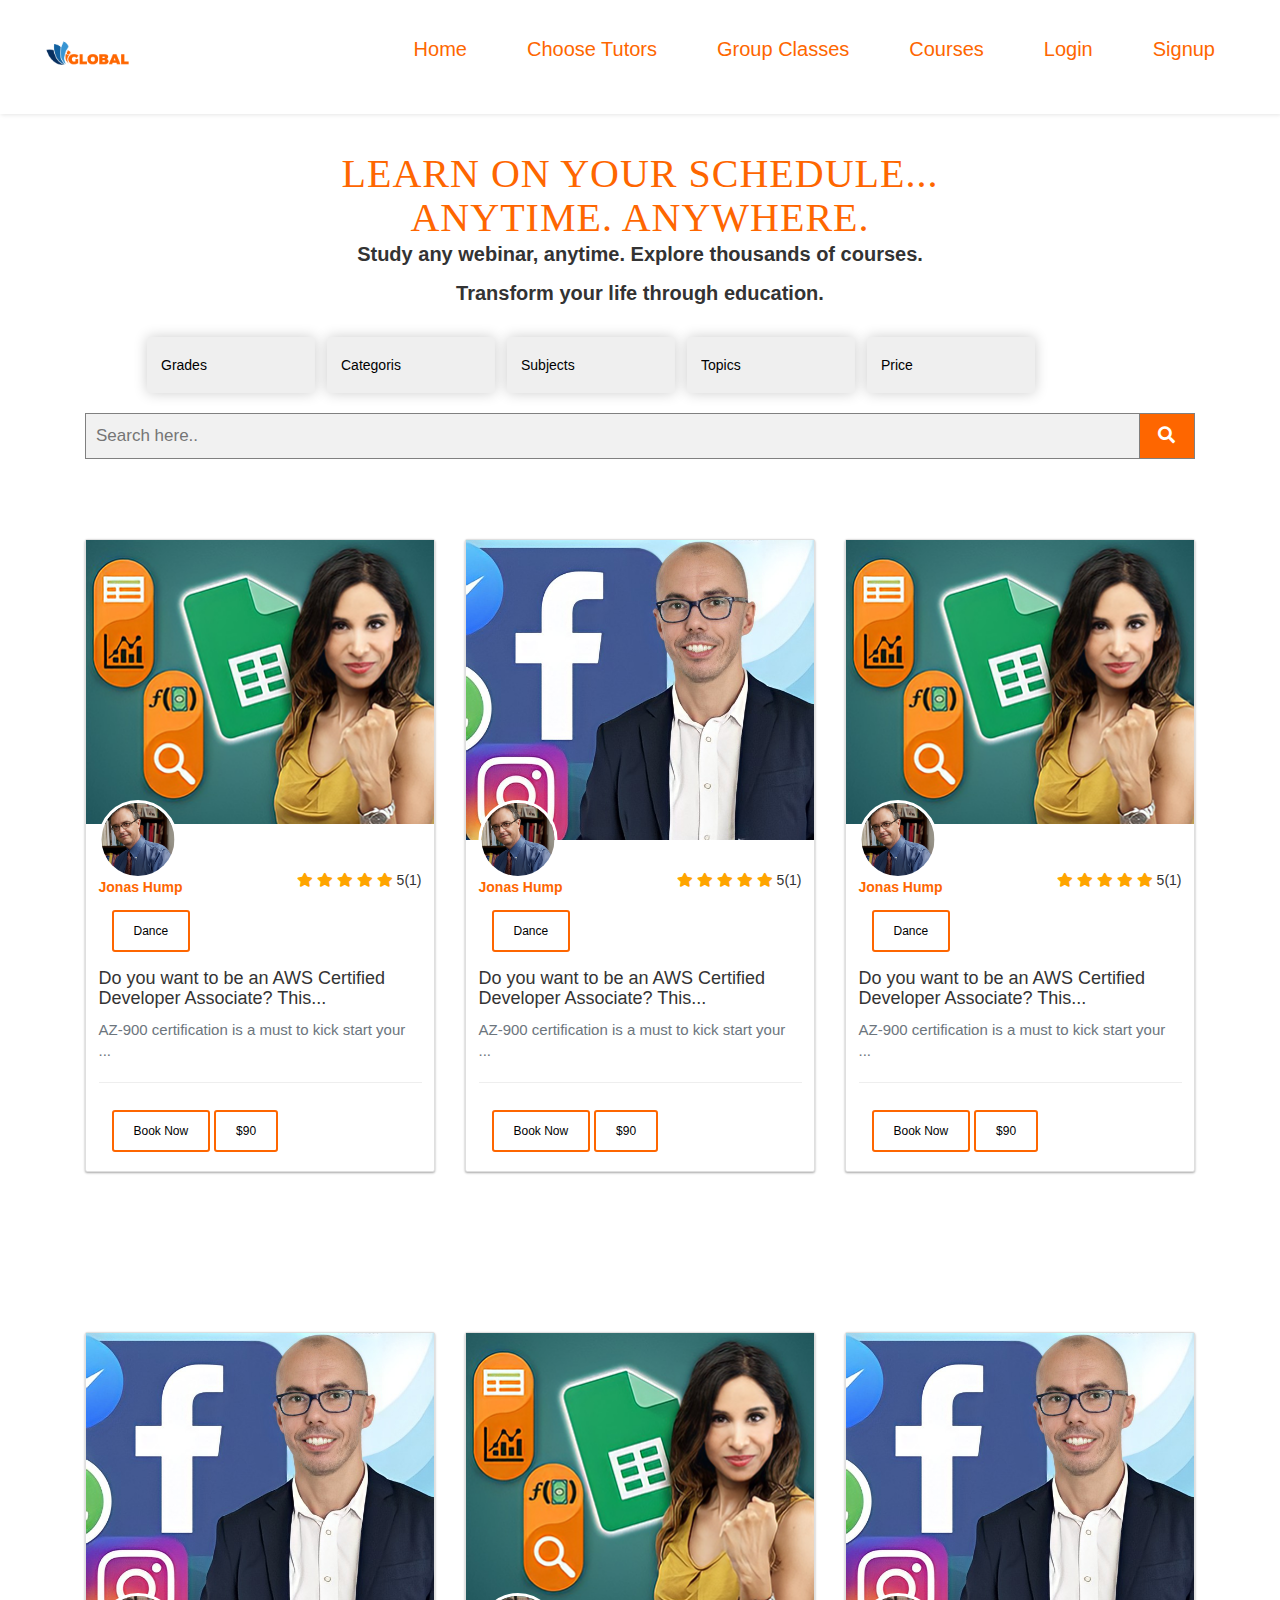
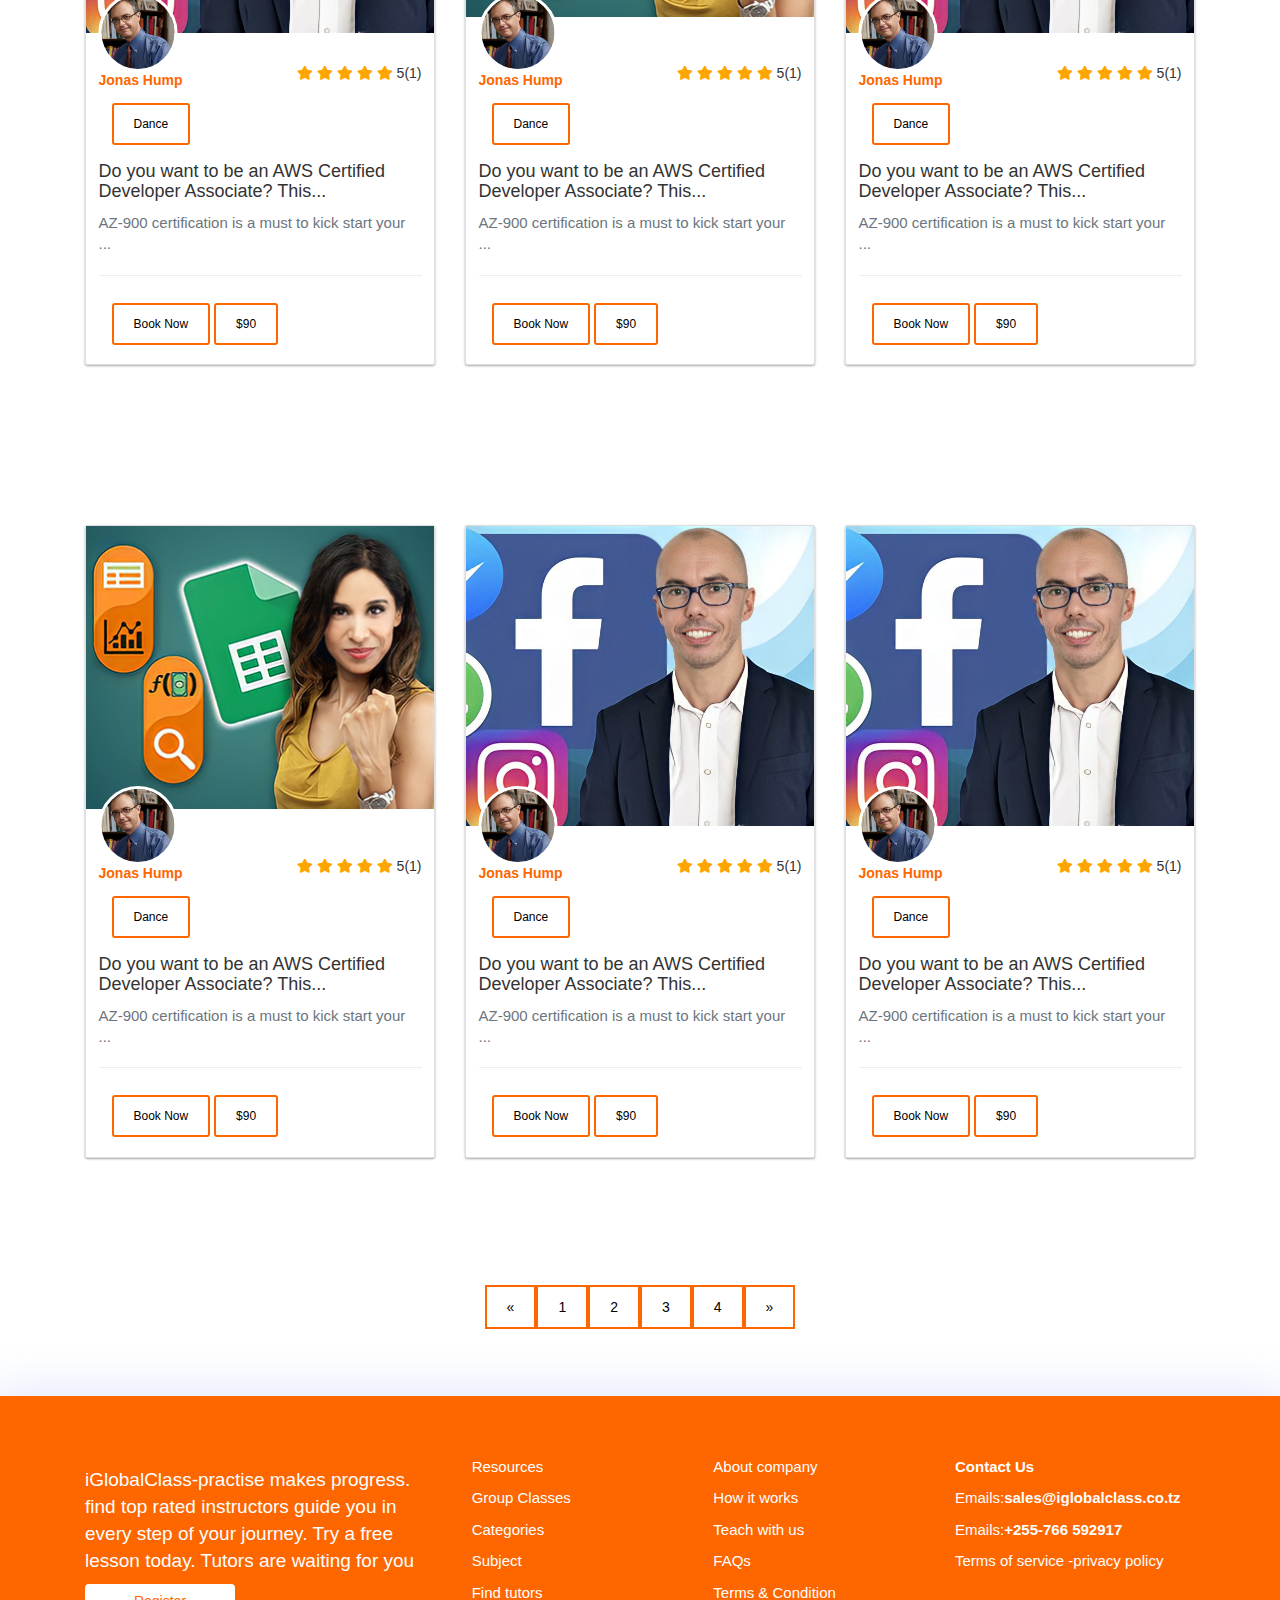
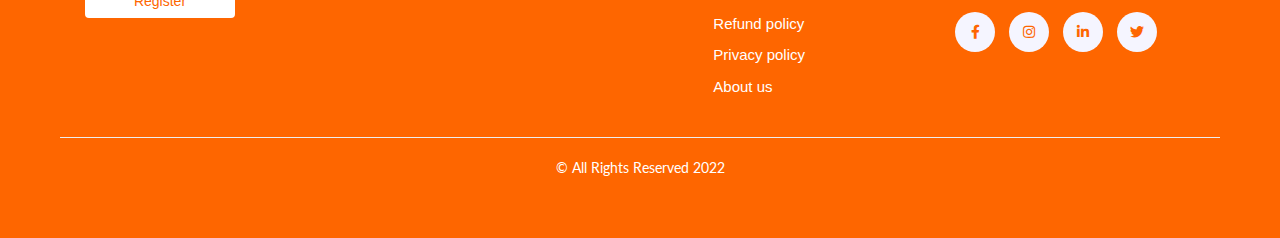
<file: site/Course.html>
<!DOCTYPE html>
<html lang="en">
<head>
  <title>global</title>
 <meta charset="utf-8">
  <meta name="viewport" content="width=device-width, initial-scale=1">
  <link rel="stylesheet" href="https://cdn.jsdelivr.net/npm/bootstrap@4.6.1/dist/css/bootstrap.min.css">
  <script src="https://cdn.jsdelivr.net/npm/jquery@3.6.0/dist/jquery.slim.min.js"></script>
  <script src="https://cdn.jsdelivr.net/npm/popper.js@1.16.1/dist/umd/popper.min.js"></script>
  <script src="https://cdn.jsdelivr.net/npm/bootstrap@4.6.1/dist/js/bootstrap.bundle.min.js"></script>
  <link rel="stylesheet" href="https://cdnjs.cloudflare.com/ajax/libs/font-awesome/4.7.0/css/font-awesome.min.css">
   <link rel="stylesheet" href="https://maxcdn.bootstrapcdn.com/bootstrap/3.4.1/css/bootstrap.min.css">
  <script src="https://ajax.googleapis.com/ajax/libs/jquery/3.6.0/jquery.min.js"></script>
  <link rel="stylesheet" href="https://cdnjs.cloudflare.com/ajax/libs/font-awesome/4.7.0/css/font-awesome.min.css">
<link href="https://fonts.googleapis.com/css?family=Lato|Nanum+Gothic:700|Raleway&display=swap" rel="stylesheet">
   <link href="https://cdnjs.cloudflare.com/ajax/libs/font-awesome/5.9.0/css/all.css" rel="stylesheet">

</head>
<style>
body{
    font-family: 'Open Sans', sans-serif;
}


.header {
  background-color: #fff;
  box-shadow: 1px 1px 4px 0 rgba(0,0,0,.1);
  position: fixed;
  width: 100%;
  z-index: 1;
  padding: 1.5rem 3.5rem;
  top: 0;
  left: 0;
}

.header ul {
  margin: 0;
  padding: 0;
  list-style: none;
  overflow: hidden;
  background-color: #fff;
}

.header li a {
  display: block;
  padding: 20px 20px;
  text-decoration: none;
  color: #fe6600;
  font-size: 20px;
}

.header li a:hover,
.header .menu-btn:hover {
  background-color: #fe6600;
  color: white;
}

.header .logo img {
  width:7.5em;

}


.header .menu {
  clear: both;
  max-height: 0;
  transition: max-height .2s ease-out;
}


.header .menu-icon {
  cursor: pointer;
  display: inline-block;
  float: right;
  padding: 28px 20px;
  position: relative;
  user-select: none;
}

.header .menu-icon .navicon {
  background: #fe6600;
  display: block;
  height: 2px;
  position: relative;
  transition: background .2s ease-out;
  width: 18px;
}

.header .menu-icon .navicon:before,
.header .menu-icon .navicon:after {
  background: #fe6600;
  content: '';
  display: block;
  height: 100%;
  position: absolute;
  transition: all .2s ease-out;
  width: 100%;
}

.header .menu-icon .navicon:before {
  top: 5px;
}

.header .menu-icon .navicon:after {
  top: -5px;
}



.header .menu-btn {
  display: none;
}

.header .menu-btn:checked ~ .menu {
  max-height: 400px;
}

.header .menu-btn:checked ~ .menu-icon .navicon {
  background: transparent;
}

.header .menu-btn:checked ~ .menu-icon .navicon:before {
  transform: rotate(-45deg);
}

.header .menu-btn:checked ~ .menu-icon .navicon:after {
  transform: rotate(45deg);
}

.header .menu-btn:checked ~ .menu-icon:not(.steps) .navicon:before,
.header .menu-btn:checked ~ .menu-icon:not(.steps) .navicon:after {
  top: 0;
}



@media (min-width: 48em) {
  .header li {
    float: left;
  }
  .header li a {
    padding: 20px 30px;
  }
  .header .menu {
    clear: none;
    float: right;
    max-height: none;
  }
  .header .menu-icon {
    display: none;
  }

}


.btn a:link, .btn a:visited {
  background-color: white;
  color: black;
  border: 2px solid #fe6600;
  padding: 10px 20px;
  text-align: center;
  text-decoration: none;
  display: inline-block;
}

 .btn a:hover, .btn a:active {
  background-color: #fe6600;
  color: white;
  font-size:13px;
}





*:hover{
    -webkit-transition: all 1s ease;
    transition: all 1s ease;
}
section{
    float:left;
    width:100%;
    background: #fff;
    padding:40px 0;
    margin-top: 29px;
   
}
h1 {
  position: relative;
  padding: 0;
  margin: 0;
  font-family: "Raleway", sans-serif;
  font-weight: 300;
  font-size: 30px;
  color: #080808;
  -webkit-transition: all 0.4s ease 0s;
  -o-transition: all 0.4s ease 0s;
  transition: all 0.4s ease 0s;
}

h1 span {
  display: block;
  font-size: 0.5em;
  line-height: 1.3;
}
h1 em {
  font-style: normal;
  font-weight: 600;
}

.nine h1 {
  padding-top: 43px;
  text-align:center;
   font-size:40px; 
  text-transform:uppercase; 
  color:#fe6600; 
  letter-spacing:1px; 
  font-family:"Playfair Display", serif; font-weight:400;
}


.nine p{
  text-align: center;
  font-weight: bolder;
  font-size: 20px;
}

.profile-card-2 .card-img-block{
    float:left;
    width:100%;
    height:300px;
    overflow:hidden;

}
.profile-card-2 .card-body{
    position:relative;
}
.profile-card-2 .profile {
  border-radius: 50%;
  position: absolute;
  top: -40px;
  left: 15%;
  max-width: 79px;
  border: 3px solid rgba(255, 255, 255, 1);
  -webkit-transform: translate(-50%, 0%);
  transform: translate(-50%, 0%);
}
.profile-card-2 h5{
    font-weight:600;
    color:#fe6600;
}
.profile-card-2 .star{
	float: right;
}

.profile-card-2 .card-text{
    font-weight:300;
    font-size:15px;
}


.checked {
  color: orange;
}

.pagination {
  display: inline-block;
}

.pagination a {
  color: black;
  float: left;
  padding: 8px 16px;
  text-decoration: none;
}

.wrap {
  height: 100%; 
}
.card {
  display: flex;
  flex: 0 0 auto;
  background: #fff;
  max-width: 700px;
  margin: 80px 0;
  border-radius:;
  box-shadow: 0 1px 3px rgba(0,0,0,0.12), 0 1px 2px rgba(0,0,0,0.24);
}



@media (max-width: 790px) {
  body {
    overflow-x: hidden;
  }
  .wrap {
    margin-left: 20px;
    margin-right: 20px;
  }
  .card {
    flex-direction: column;
    margin-top: 50px;
    margin-bottom: 50px;
  }
}
 
.footer_area {
    position: relative;
    z-index: 1;
    background-color: #fe6600;
    overflow: hidden;
webkit-box-shadow: 0 8px 48px 8px rgba(47, 91, 234, 0.175);
    box-shadow: 0 8px 48px 8px rgba(47, 91, 234, 0.175);
    padding:60px;
}
.footer_area .row {
    margin-left: -25px;
    margin-right: -25px;
}
.footer_area .row .col,
.footer_area .row .col-1,
.footer_area .row .col-10,
.footer_area .row .col-11,
.footer_area .row .col-12,
.footer_area .row .col-2,
.footer_area .row .col-3,
.footer_area .row .col-4,
.footer_area .row .col-5,
.footer_area .row .col-6,
.footer_area .row .col-7,
.footer_area .row .col-8,
.footer_area .row .col-9,
.footer_area .row .col-auto,
.footer_area .row .col-lg,
.footer_area .row .col-lg-1,
.footer_area .row .col-lg-10,
.footer_area .row .col-lg-11,
.footer_area .row .col-lg-12,
.footer_area .row .col-lg-2,
.footer_area .row .col-lg-3,
.footer_area .row .col-lg-4,
.footer_area .row .col-lg-5,
.footer_area .row .col-lg-6,
.footer_area .row .col-lg-7,
.footer_area .row .col-lg-8,
.footer_area .row .col-lg-9,
.footer_area .row .col-lg-auto,
.footer_area .row .col-md,
.footer_area .row .col-md-1,
.footer_area .row .col-md-10,
.footer_area .row .col-md-11,
.footer_area .row .col-md-12,
.footer_area .row .col-md-2,
.footer_area .row .col-md-3,
.footer_area .row .col-md-4,
.footer_area .row .col-md-5,
.footer_area .row .col-md-6,
.footer_area .row .col-md-7,
.footer_area .row .col-md-8,
.footer_area .row .col-md-9,
.footer_area .row .col-md-auto,
.footer_area .row .col-sm,
.footer_area .row .col-sm-1,
.footer_area .row .col-sm-10,
.footer_area .row .col-sm-11,
.footer_area .row .col-sm-12,
.footer_area .row .col-sm-2,
.footer_area .row .col-sm-3,
.footer_area .row .col-sm-4,
.footer_area .row .col-sm-5,
.footer_area .row .col-sm-6,
.footer_area .row .col-sm-7,
.footer_area .row .col-sm-8,
.footer_area .row .col-sm-9,
.footer_area .row .col-sm-auto,
.footer_area .row .col-xl,
.footer_area .row .col-xl-1,
.footer_area .row .col-xl-10,
.footer_area .row .col-xl-11,
.footer_area .row .col-xl-12,
.footer_area .row .col-xl-2,
.footer_area .row .col-xl-3,
.footer_area .row .col-xl-4,
.footer_area .row .col-xl-5,
.footer_area .row .col-xl-6,
.footer_area .row .col-xl-7,
.footer_area .row .col-xl-8,
.footer_area .row .col-xl-9,
.footer_area .row .col-xl-auto {
    padding-right: 25px;
    padding-left: 25px;
}

.single-footer-widget {
    position: relative;
    z-index: 1;
}

.single-footer-widget .footer_menu li a {
    color: #ffffff;
    margin-bottom: 1rem;
    display: block;
    font-size: 1.5rem;
}
.single-footer-widget .footer_menu li a:hover,
.single-footer-widget .footer_menu li a:focus {
    color: #3f43fd;
}
.single-footer-widget .footer_menu li:last-child a {
    margin-bottom: 0;
}

.footer_social_area {
    position: relative;
    z-index: 1;
}
.footer_social_area a {
    border-radius: 50%;
    height: 40px;
    text-align: center;
    width: 40px;
    display: inline-block;
    background-color: #f5f5ff;
    line-height: 40px;
    -webkit-box-shadow: none;
    box-shadow: none;
    margin-right: 10px;
}
.footer_social_area a i {
    line-height: 36px;
    color: #fe6600;
}
.footer_social_area a:hover,
.footer_social_area a:focus {
    color: #ffffff;
}

@-webkit-keyframes bi-cycle {
    0% {
        left: 0;
    }
    100% {
        left: 100%;
    }
}

@keyframes bi-cycle {
    0% {
        left: 0;
    }
    100% {
        left: 100%;
    }
}
ol li, ul li {
    list-style: none;
}

ol, ul {
    margin: 0;
    padding: 0;
}
   

   
}


.btn {
  border-radius: 4px;
  background-color: #ffffff;
  border: none;
  color: #fe6600;
  text-align: center;
  font-size: 17px;
  padding: 15px;
  width: 170px;
  transition: all 0.5s;
  cursor: pointer;
  margin: 5px;
}

.btn span {
  cursor: pointer;
  display: inline-block;
  position: relative;
  transition: 0.5s;
}

.btn span:after {
  content: '\00bb';
  position: absolute;
  opacity: 0;
  top: 0;
  right: -20px;
  transition: 0.5s;
}

.btn:hover span {
  padding-right: 25px;
}

.btn:hover span:after {
  opacity: 1;
  right: 0;
}


  #copyright {
        text-align: center;
        color:#fff;
        font-family: lato;
    }


    form.example input[type=text] {
  padding: 10px;
  font-size: 17px;
  border: 1px solid grey;
  float: left;
  width: 95%;
  background: #f1f1f1;
}

form.example button {
  float: left;
  width: 5%;
  padding: 10px;
  background: #fe6600;
  color: white;
  font-size: 17px;
  border: 1px solid grey;
  border-left: none;
  cursor: pointer;
}

form.example button:hover {
  background: #fe6600;
}

form.example::after {
  content: "";
  clear: both;
  display: table;
}

.flex-container {
  display: flex;
  flex-wrap: nowrap;
}

.flex-container > div {
  width: 130px;
  margin: 20px;
  text-align: center;
  line-height: 40px;
  font-size: 14px;
 padding: 0 7em 0 3em;
}


select {
  appearance: none;
  border: 0;
  outline: 0;
  font: inherit;
  width: 12em;
  height: 4em;
  padding: 0 4em 0 1em;
  color: black;
  border-radius: 0.25em;
  box-shadow: 0 0 1em 0 rgba(0, 0, 0, 0.2);
  cursor: pointer;
}
  option {
    color: inherit;
  }



</style>
<body>



<header class="header">
  <a href="" class="logo"><img src="global.png"></a>
  <input class="menu-btn" type="checkbox" id="menu-btn" />
  <label class="menu-icon" for="menu-btn"><span class="navicon"></span></label>
  <ul class="menu">
     <li><a href="index.html">Home</a></li>
      <li><a href="tutor.html">Choose Tutors</a></li>
      <li><a href="clss.html">Group Classes</a></li>
      <li><a href="Course.html">Courses</a></li>
      <li><a href="login.html">Login</a></li>
      <li><a href="signup.html">Signup</a></li>
  </ul>
</header>





<section>
    <div class="container">
    	<br>
      <br>
        <div class="nine">
  <h1>Learn on your schedule...<br>Anytime. Anywhere.
  </h1>
  <p>Study any webinar, anytime. Explore thousands of courses.
</p>
  <p>Transform your life through education.
</p>
</div>
<div class="flex-container">
  <div class="select">
  <select>
    <option value="1">Grades</option>
    <option value="2">Grade 1</option>
    <option value="3">Grade 2</option>
        <option value="2">Grade 3</option>
    <option value="3">Grade 4</option>
        <option value="2">Grade 5</option>
    <option value="3">Grade 6</option>
        <option value="2">Grade 7</option>
    <option value="3">Grade 8</option>
  </select>
</div>
  <div><div class="select">
  <select>
    <option value="1">Categoris</option>
    <option value="2">Music</option>
    <option value="3">Dance</option>
        <option value="2">Teaching</option>
    <option value="3">Yoga</option>
        <option value="2">Fitness</option>
    <option value="3">Health</option>
        <option value="2">It fitness</option>
    <option value="3">Disgn</option>
  </select>
</div></div>
  <div><div class="select">
  <select>
    <option value="1">Subjects</option>
    <option value="2">None</option>
  </select>
</div></div>  
  <div><div class="select">
  <select>
    <option value="1">Topics</option>
    <option value="2">None</option>
  </select>
</div></div>
<div><div class="select">
  <select>
    <option value="1">Price</option>
    <option value="2">Low to High</option>
    <option value="3">High to Low</option>
  </select>
</div></div>
</div>



<form class="example" action="/action_page.php">
  <input type="text" placeholder="Search here.." name="search">
  <button type="submit"><i class="fa fa-search"></i></button>
</form>
    		<div class="row">
    		<div class="col-md-4">
    		    <div class="card profile-card-2">
                    <div class="card-img-block">
                        <img class="img-fluid" src="h.png">
                    </div>
                    <div class="card-body pt-5">
                        <img src="cll.png" alt="profile-image" class="profile"/>
                        <div class="star">
                    <span class="fa fa-star checked"></span>
                     <span class="fa fa-star checked"></span>
                    <span class="fa fa-star checked"></span>
                    <span class="fa fa-star checked"></span>
                    <span class="fa fa-star checked"></span> 5(1)</div>
                        <h5 class="card-title">Jonas Hump</h5>
                       
                        <div class="btn">
        <a href="" class=" btn-sm">Dance</a>
      </div>
                       <h4>Do you want to be an AWS Certified Developer Associate? This...</h4>
                        <p class="card-text text-muted">AZ-900 certification is a must to kick start your ...</p>
                        <hr>
                        <div class="btn">
        <a href="" class=" btn-sm">Book Now</a>
        <a href="" class=" btn-sm">$90</a>
      </div>
                    </div>
                </div>
    		</div>
    		<div class="col-md-4">
    		    <div class="card profile-card-2">
                    <div class="card-img-block">
                        <img class="img-fluid" src="class.jpg">
                    </div>
                    <div class="card-body pt-5">
                        <img src="cll.png" alt="profile-image" class="profile"/>
                        <div class="star">
                    <span class="fa fa-star checked"></span>
                     <span class="fa fa-star checked"></span>
                    <span class="fa fa-star checked"></span>
                    <span class="fa fa-star checked"></span>
                    <span class="fa fa-star checked"></span> 5(1)</div>
                        <h5 class="card-title">Jonas Hump</h5>
                        <div class="btn">
        <a href="" class=" btn-sm">Dance</a>
      </div>
                       
                       <h4>Do you want to be an AWS Certified Developer Associate? This...</h4>
                        <p class="card-text text-muted">AZ-900 certification is a must to kick start your ...</p>
                        <hr>
                         <div class="btn">
        <a href="" class=" btn-sm">Book Now</a>
        <a href="" class=" btn-sm">$90</a>
      </div>
                    </div>
                </div>
                
    		</div>
    		<div class="col-md-4">
            <div class="card profile-card-2">
                    <div class="card-img-block">
                        <img class="img-fluid" src="h.png">
                    </div>
                    <div class="card-body pt-5">
                        <img src="cll.png" alt="profile-image" class="profile"/>
                        <div class="star">
                    <span class="fa fa-star checked"></span>
                     <span class="fa fa-star checked"></span>
                    <span class="fa fa-star checked"></span>
                    <span class="fa fa-star checked"></span>
                    <span class="fa fa-star checked"></span> 5(1)</div>
                        <h5 class="card-title">Jonas Hump</h5>
                       
                        <div class="btn">
        <a href="" class=" btn-sm">Dance</a>
      </div>
                       <h4>Do you want to be an AWS Certified Developer Associate? This...</h4>
                        <p class="card-text text-muted">AZ-900 certification is a must to kick start your ...</p>
                        <hr>
                        <div class="btn">
        <a href="" class=" btn-sm">Book Now</a>
        <a href="" class=" btn-sm">$90</a>
      </div>
                    </div>
                </div>
        </div>
        <div class="col-md-4">
            <div class="card profile-card-2">
                    <div class="card-img-block">
                        <img class="img-fluid" src="class.jpg">
                    </div>
                    <div class="card-body pt-5">
                        <img src="cll.png" alt="profile-image" class="profile"/>
                        <div class="star">
                    <span class="fa fa-star checked"></span>
                     <span class="fa fa-star checked"></span>
                    <span class="fa fa-star checked"></span>
                    <span class="fa fa-star checked"></span>
                    <span class="fa fa-star checked"></span> 5(1)</div>
                        <h5 class="card-title">Jonas Hump</h5>
                        <div class="btn">
        <a href="" class=" btn-sm">Dance</a>
      </div>
                       
                       <h4>Do you want to be an AWS Certified Developer Associate? This...</h4>
                        <p class="card-text text-muted">AZ-900 certification is a must to kick start your ...</p>
                        <hr>
                         <div class="btn">
        <a href="" class=" btn-sm">Book Now</a>
        <a href="" class=" btn-sm">$90</a>
      </div>
                    </div>
                </div>
                
        </div>
        <div class="col-md-4">
            <div class="card profile-card-2">
                    <div class="card-img-block">
                        <img class="img-fluid" src="h.png">
                    </div>
                    <div class="card-body pt-5">
                        <img src="cll.png" alt="profile-image" class="profile"/>
                        <div class="star">
                    <span class="fa fa-star checked"></span>
                     <span class="fa fa-star checked"></span>
                    <span class="fa fa-star checked"></span>
                    <span class="fa fa-star checked"></span>
                    <span class="fa fa-star checked"></span> 5(1)</div>
                        <h5 class="card-title">Jonas Hump</h5>
                       
                        <div class="btn">
        <a href="" class=" btn-sm">Dance</a>
      </div>
                       <h4>Do you want to be an AWS Certified Developer Associate? This...</h4>
                        <p class="card-text text-muted">AZ-900 certification is a must to kick start your ...</p>
                        <hr>
                        <div class="btn">
        <a href="" class=" btn-sm">Book Now</a>
        <a href="" class=" btn-sm">$90</a>
      </div>
                    </div>
                </div>
        </div>
        <div class="col-md-4">
            <div class="card profile-card-2">
                    <div class="card-img-block">
                        <img class="img-fluid" src="class.jpg">
                    </div>
                    <div class="card-body pt-5">
                        <img src="cll.png" alt="profile-image" class="profile"/>
                        <div class="star">
                    <span class="fa fa-star checked"></span>
                     <span class="fa fa-star checked"></span>
                    <span class="fa fa-star checked"></span>
                    <span class="fa fa-star checked"></span>
                    <span class="fa fa-star checked"></span> 5(1)</div>
                        <h5 class="card-title">Jonas Hump</h5>
                        <div class="btn">
        <a href="" class=" btn-sm">Dance</a>
      </div>
                       
                       <h4>Do you want to be an AWS Certified Developer Associate? This...</h4>
                        <p class="card-text text-muted">AZ-900 certification is a must to kick start your ...</p>
                        <hr>
                         <div class="btn">
        <a href="" class=" btn-sm">Book Now</a>
        <a href="" class=" btn-sm">$90</a>
      </div>
                    </div>
                </div>
                
        </div>
        <div class="col-md-4">
            <div class="card profile-card-2">
                    <div class="card-img-block">
                        <img class="img-fluid" src="h.png">
                    </div>
                    <div class="card-body pt-5">
                        <img src="cll.png" alt="profile-image" class="profile"/>
                        <div class="star">
                    <span class="fa fa-star checked"></span>
                     <span class="fa fa-star checked"></span>
                    <span class="fa fa-star checked"></span>
                    <span class="fa fa-star checked"></span>
                    <span class="fa fa-star checked"></span> 5(1)</div>
                        <h5 class="card-title">Jonas Hump</h5>
                       
                        <div class="btn">
        <a href="" class=" btn-sm">Dance</a>
      </div>
                       <h4>Do you want to be an AWS Certified Developer Associate? This...</h4>
                        <p class="card-text text-muted">AZ-900 certification is a must to kick start your ...</p>
                        <hr>
                        <div class="btn">
        <a href="" class=" btn-sm">Book Now</a>
        <a href="" class=" btn-sm">$90</a>
      </div>
                    </div>
                </div>
        </div>
        <div class="col-md-4">
            <div class="card profile-card-2">
                    <div class="card-img-block">
                        <img class="img-fluid" src="class.jpg">
                    </div>
                    <div class="card-body pt-5">
                        <img src="cll.png" alt="profile-image" class="profile"/>
                        <div class="star">
                    <span class="fa fa-star checked"></span>
                     <span class="fa fa-star checked"></span>
                    <span class="fa fa-star checked"></span>
                    <span class="fa fa-star checked"></span>
                    <span class="fa fa-star checked"></span> 5(1)</div>
                        <h5 class="card-title">Jonas Hump</h5>
                        <div class="btn">
        <a href="" class=" btn-sm">Dance</a>
      </div>
                       
                       <h4>Do you want to be an AWS Certified Developer Associate? This...</h4>
                        <p class="card-text text-muted">AZ-900 certification is a must to kick start your ...</p>
                        <hr>
                         <div class="btn">
        <a href="" class=" btn-sm">Book Now</a>
        <a href="" class=" btn-sm">$90</a>
      </div>
                    </div>
                </div>
                
        </div>
    		<div class="col-md-4">
    		    <div class="card profile-card-2">
                    <div class="card-img-block">
                        <img class="img-fluid" src="class.jpg">
                    </div>
                    <div class="card-body pt-5">
                        <img src="cll.png" alt="profile-image" class="profile"/>
                        <div class="star">
                    <span class="fa fa-star checked"></span>
                     <span class="fa fa-star checked"></span>
                    <span class="fa fa-star checked"></span>
                    <span class="fa fa-star checked"></span>
                    <span class="fa fa-star checked"></span> 5(1)</div>
                        <h5 class="card-title">Jonas Hump</h5>
                       <div class="btn">
        <a href="" class=" btn-sm">Dance</a>
      </div>
                       
                       <h4>Do you want to be an AWS Certified Developer Associate? This...</h4>
                        <p class="card-text text-muted">AZ-900 certification is a must to kick start your ...</p>
                        <hr>
                         <div class="btn">
        <a href="" class=" btn-sm">Book Now</a>
        <a href="" class=" btn-sm">$90</a>
      </div>
                    </div>
                </div>
                
    		</div>
    	</div>
     <br>
<center>
  <div class="pagination">
     <div class="btn">
    <a href="#">&laquo;</a>
    <a href="#">1</a>
    <a href="#">2</a>
    <a href="#">3</a>
    <a href="#">4</a>
    <a href="#">&raquo;</a>
</div> </div>
</center>
</div>

</section>






<footer class="footer_area section_padding_130_0">
      <div class="container">
        <div class="row">
          <!-- Single Widget-->
          <div class="col-12 col-sm-6 col-lg-4">
            <div class="single-footer-widget section_padding_0_130">
              <!-- Footer Logo-->
              <div class="footer-logo mb-3"></div>
              <p style="color: #ffffff;
              font-size: 19px;">iGlobalClass-practise makes 
                    progress. find top rated
                    instructors guide you in 
                    every step of your journey. 
                    Try a free lesson today. 
                    Tutors are waiting for you</p>
              <!-- Copywrite Text-->
           

                <button style="background-color: #ffffff; color: #fe6600; width: 150px;" class="btn"><span>Register</span></button>
          
              <!-- Footer Social Area-->
             
            </div>
          </div>
          <!-- Single Widget-->
          <div class="col-12 col-sm-6 col-lg">
            <div class="single-footer-widget section_padding_0_130">
              <div class="footer_menu">
                <ul>
                  <li><a href=""><span>Resources</span></a></li>
                    <li><a href=""><span>Group Classes</span></a></li>
                    <li><a href=""><span>Categories</span></a></li>
                    <li><a href=""><span>Subject</span></a></li>
                    <li><a href=""><span>Find tutors</span></a></li>
                </ul>
              </div>
            </div>
          </div>
          <!-- Single Widget-->
          <div class="col-12 col-sm-6 col-lg">
            <div class="single-footer-widget section_padding_0_130">
              <div class="footer_menu">
                <ul>
                  <li><a href=""><span>About company</span></a></li>
                  <li><a href=""><span>How it works</span></a></li>
                  <li><a href=""><span>Teach with us</span></a></li>
                  <li><a href=""><span>FAQs</span></a></li>
                  <li><a href=""><span>Terms & Condition</span></a></li>
                  <li><a href=""><span>Refund policy</span></a></li>
                  <li><a href=""><span>Privacy policy</span></a></li>
                  <li><a href=""><span>About us</span></a></li>
                </ul>
              </div>
            </div>
          </div>
          <!-- Single Widget-->
          <div class="col-12 col-sm-6 col-lg-3">
            <div class="single-footer-widget section_padding_0_130">
              <!-- Footer Menu-->
              <div class="footer_menu">
                <ul>
                  <li><a href="#"><b><span>Contact Us</span></b></a></li>
                  <li><a href="#">Emails:<b><span>sales@iglobalclass.co.tz</span></b></a></li>
                  <li><a href="#">Emails:<b><span>+255-766 592917</span></b></a></li>
                  <li><a href="#">Terms of service -privacy policy</a></li>
                </ul>
              </div>
              <br>
              <br>
               <div class="footer_social_area">
                <a href=""><i class="fab fa-facebook-f"></i></a>
                <a href=""><i class="fab fa-instagram"></i></a>
                <a href=""><i class="fab fa-linkedin-in"></i></a>
                <a href=""><i class="fab fa-twitter"></i></a>
              </div>
            </div>
          </div>
        </div>
      </div>
      <br>
      <hr>
      <div id="copyright">
           &copy; All Rights Reserved 2022
       </div>
    </footer>























</body>
</html>
</file>
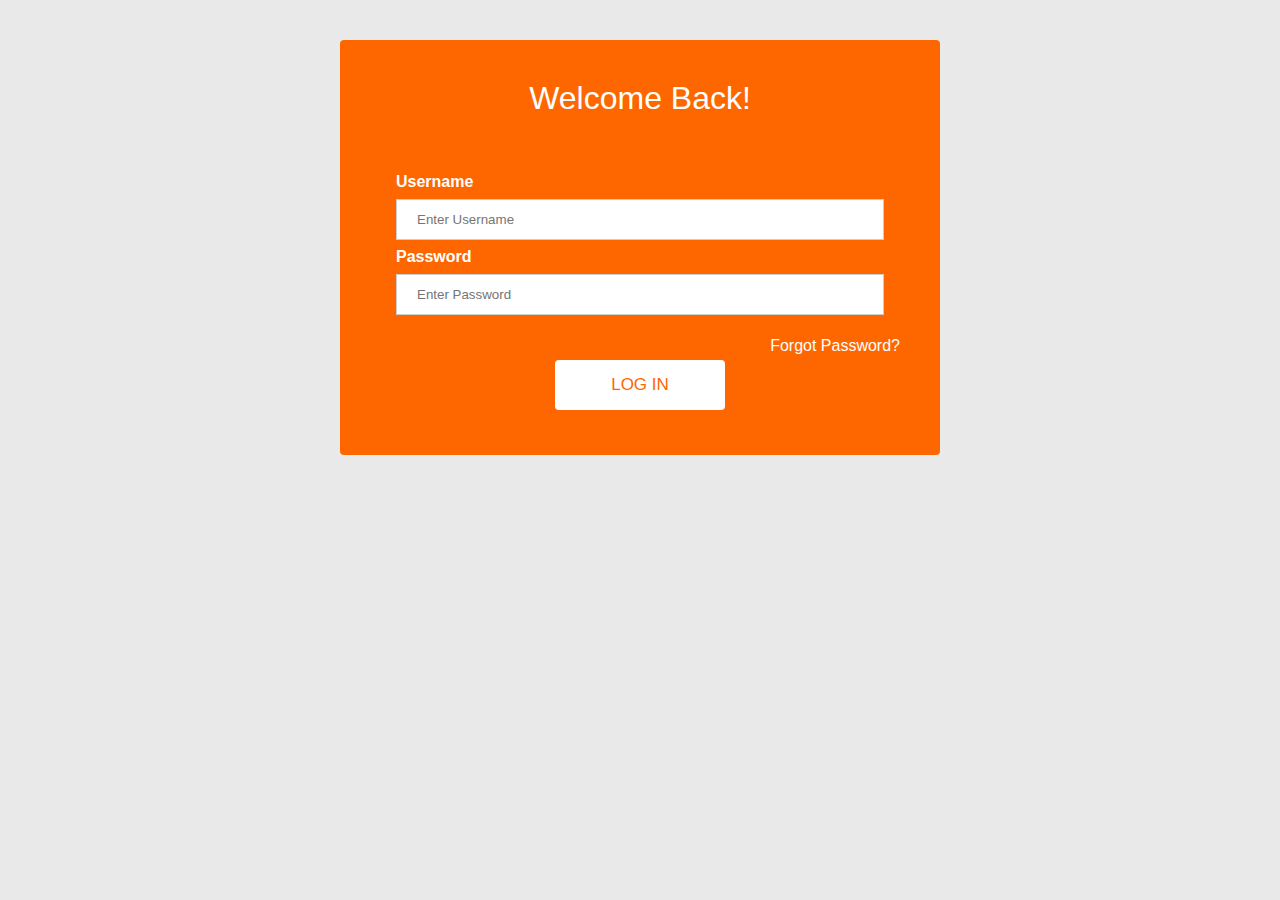
<file: site/login.html>
<!DOCTYPE html>
<html lang="en">
<head>
  <title>global</title>
  <meta charset="utf-8">

  <meta name="viewport" content="width=device-width, initial-scale=1">
</head>
<style type="text/css">
	@import url(https://fonts.googleapis.com/css?family=Open+Sans:400);

/* fontawesome */
@import url(http://weloveiconfonts.com/api/?family=fontawesome);
[class*="fontawesome-"]:before {
  font-family: 'FontAwesome', sans-serif;
}


* { margin: 0; padding: 0; box-sizing: border-box; }


body {
  background: #e9e9e9;
  color: white;
  font-family: 'Titillium Web', sans-serif;
}


html {
  overflow-y: scroll; 
}


a {
  text-decoration:none;
  color:white;
  transition:.5s ease;
}

 
.form {
  background:#fe6600;
  padding: 40px;
  max-width:600px;
  margin:40px auto;
  border-radius:4px;
}


  



h1 {
  text-align:center;
  color:white;
  font-weight:300;
  margin:0 0 40px;
}

input[type=text], input[type=password] {
  width: 100%;
  padding: 12px 20px;
  margin: 8px 0;
  display: inline-block;
  border: 1px solid #ccc;
  box-sizing: border-box;
}

.container {
  padding: 16px;
}

span.psw {
  float: right;
  padding-top: 16px;
}

.button {
  border-radius: 4px;
  background-color: #ffffff;
  border: none;
  color: #fe6600;
  text-align: center;
  font-size: 17px;
  padding: 15px;
  width: 170px;
  transition: all 0.5s;
  cursor: pointer;
  margin: 5px;
}

.button span {
  cursor: pointer;
  display: inline-block;
  position: relative;
  transition: 0.5s;
}

.button span:after {
  content: '\00bb';
  position: absolute;
  opacity: 0;
  top: 0;
  right: -20px;
  transition: 0.5s;
}

.button:hover span {
  padding-right: 25px;
}

.button:hover span:after {
  opacity: 1;
  right: 0;
}



.forgot {
  margin-top:-20px;
  text-align:right;
  color: white;
}

</style>

<body>

<div class="form">

        <div id="login">   
          <h1>Welcome Back!</h1>
          
          <form action="/" method="post">
          
            <div class="container">
    <label for="uname"><b>Username</b></label>
    <input type="text" placeholder="Enter Username" name="uname" required>

    <label for="psw"><b>Password</b></label>
    <input type="password" placeholder="Enter Password" name="psw" required>
  </div>
          <br>
          <p class="forgot"><a href="#">Forgot Password?</a></p>
          <center><button class="button"><span>LOG IN</span></button></center> 
          </form>

        </div>
        
      </div>
      
</div> 


</body>
</html>
</file>
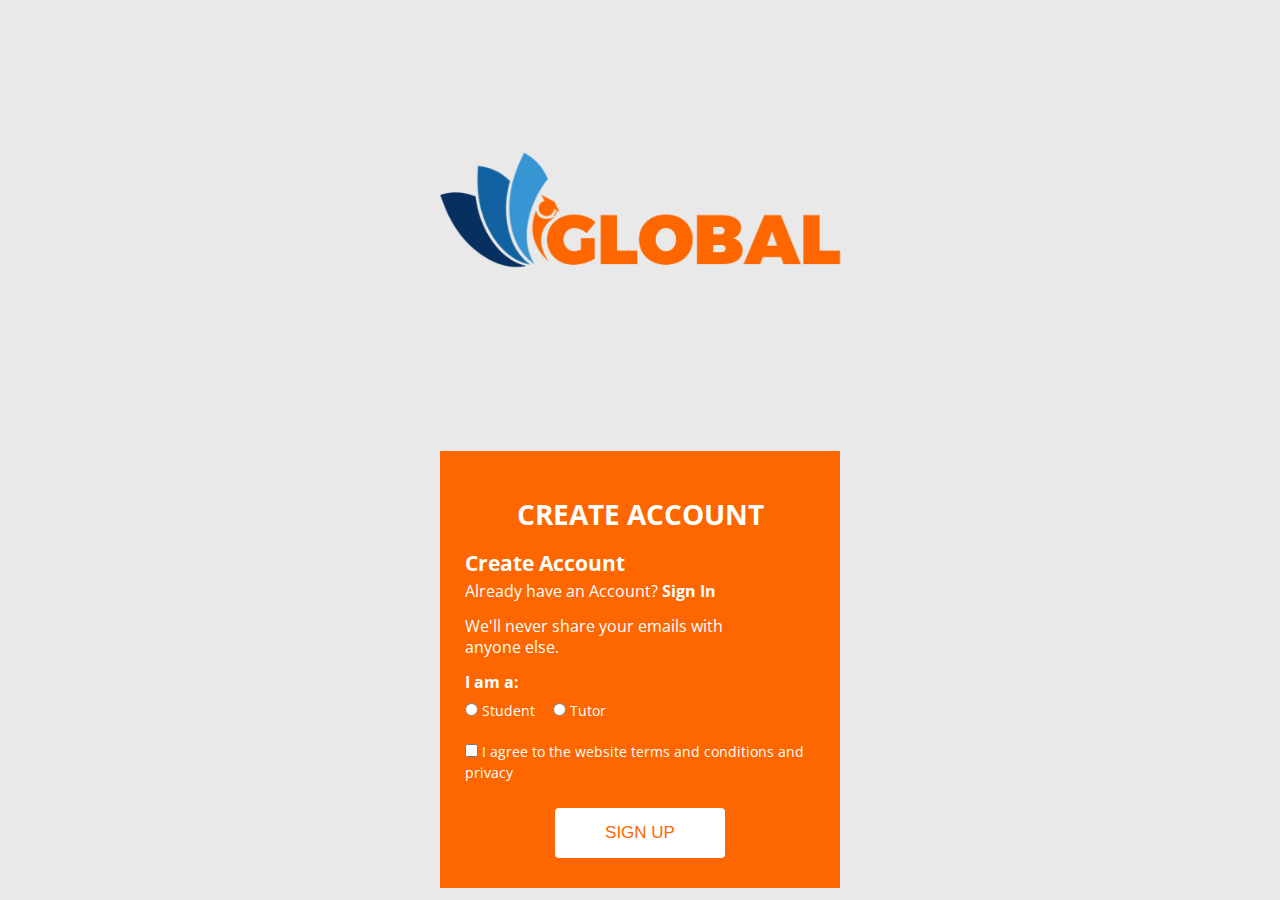
<file: site/signup.html>
<!DOCTYPE html>
<html lang="en">
<head>
  <title>global</title>
  <meta charset="utf-8">

  <meta name="viewport" content="width=device-width, initial-scale=1">
</head>
<style type="text/css">
	@import url(https://fonts.googleapis.com/css?family=Open+Sans:400);

/* fontawesome */
@import url(http://weloveiconfonts.com/api/?family=fontawesome);
[class*="fontawesome-"]:before {
  font-family: 'FontAwesome', sans-serif;
}


* { margin: 0; padding: 0; box-sizing: border-box; }


body {
  background: #e9e9e9;
  color: white;
  font: 400 87.5%/1.5em 'Open Sans', sans-serif;
}

.form-wrapper {
  background: #fe6600;
  	width: 400px;
	max-width: 100%;
	box-sizing: border-box;
	padding: 25px;
	margin: 1% auto 0;
	position: relative;
	z-index: 1;
}

h3{
	padding: 7px 0;
}

p{
	font-size: 16px;
	padding: 7px 0;
}

h1 {
  text-align: center;
  padding: 1em 0;
}

.input_field {
		position: relative;
		margin-bottom: 20px;
        -webkit-animation: bounce 0.6s ease-out;
  	     animation: bounce 0.6s ease-out;}5
label {
        font-size: 17px;
    }

  .input_field span {
			position: absolute;
			left: 0;
			top: 0;
			color: #333;
			height: 100%;
			border-right: 2px solid grey;
			text-align: center;
			width: 30px;
}

.radio_option label  {
      margin-right: 1em;
  }
 

.button {
  border-radius: 4px;
  background-color: #ffffff;
  border: none;
  color: #fe6600;
  text-align: center;
  font-size: 17px;
  padding: 15px;
  width: 170px;
  transition: all 0.5s;
  cursor: pointer;
  margin: 5px;
}

.button span {
  cursor: pointer;
  display: inline-block;
  position: relative;
  transition: 0.5s;
}

.button span:after {
  content: '\00bb';
  position: absolute;
  opacity: 0;
  top: 0;
  right: -20px;
  transition: 0.5s;
}

.button:hover span {
  padding-right: 25px;
}

.button:hover span:after {
  opacity: 1;
  right: 0;
}

a{
	color: white;
	text-decoration: none;
}

.imgcontainer {
  text-align: center;
  margin: 24px 0 12px 0;
}

img.avatar {
  width: 40%;
  border-radius: 50%;
}

</style>

<body>
	
		<div class="imgcontainer">
    <img src="global.png" alt="Avatar" class="avatar">
  </div><div class="form-wrapper">
  <h1>CREATE ACCOUNT</h1>

  <h2>Create Account</h2>
  <p>Already have an Account?<b><a href="#"> Sign In</a> </b></p>

  <p>We'll never share your emails with <br> anyone else.</p>

 <b> <p>I am a:</p></b>
  <div class="input_field radio_option">
              <input type="radio" name="radiogroup1" id="rd1">
              <label for="rd1">Student</label>
              <input type="radio" name="radiogroup1" id="rd2">
              <label for="rd2">Tutor</label>
              </div>

               <div class="input_field checkbox_option">
            	<input type="checkbox" id="cb1">
    			<label for="cb1">I agree to the website terms and conditions and privacy</label>

            </div>

             <center><button class="button"><span>SIGN UP </span></button></center> 

 
</div>














</body>
</html>
</file>
